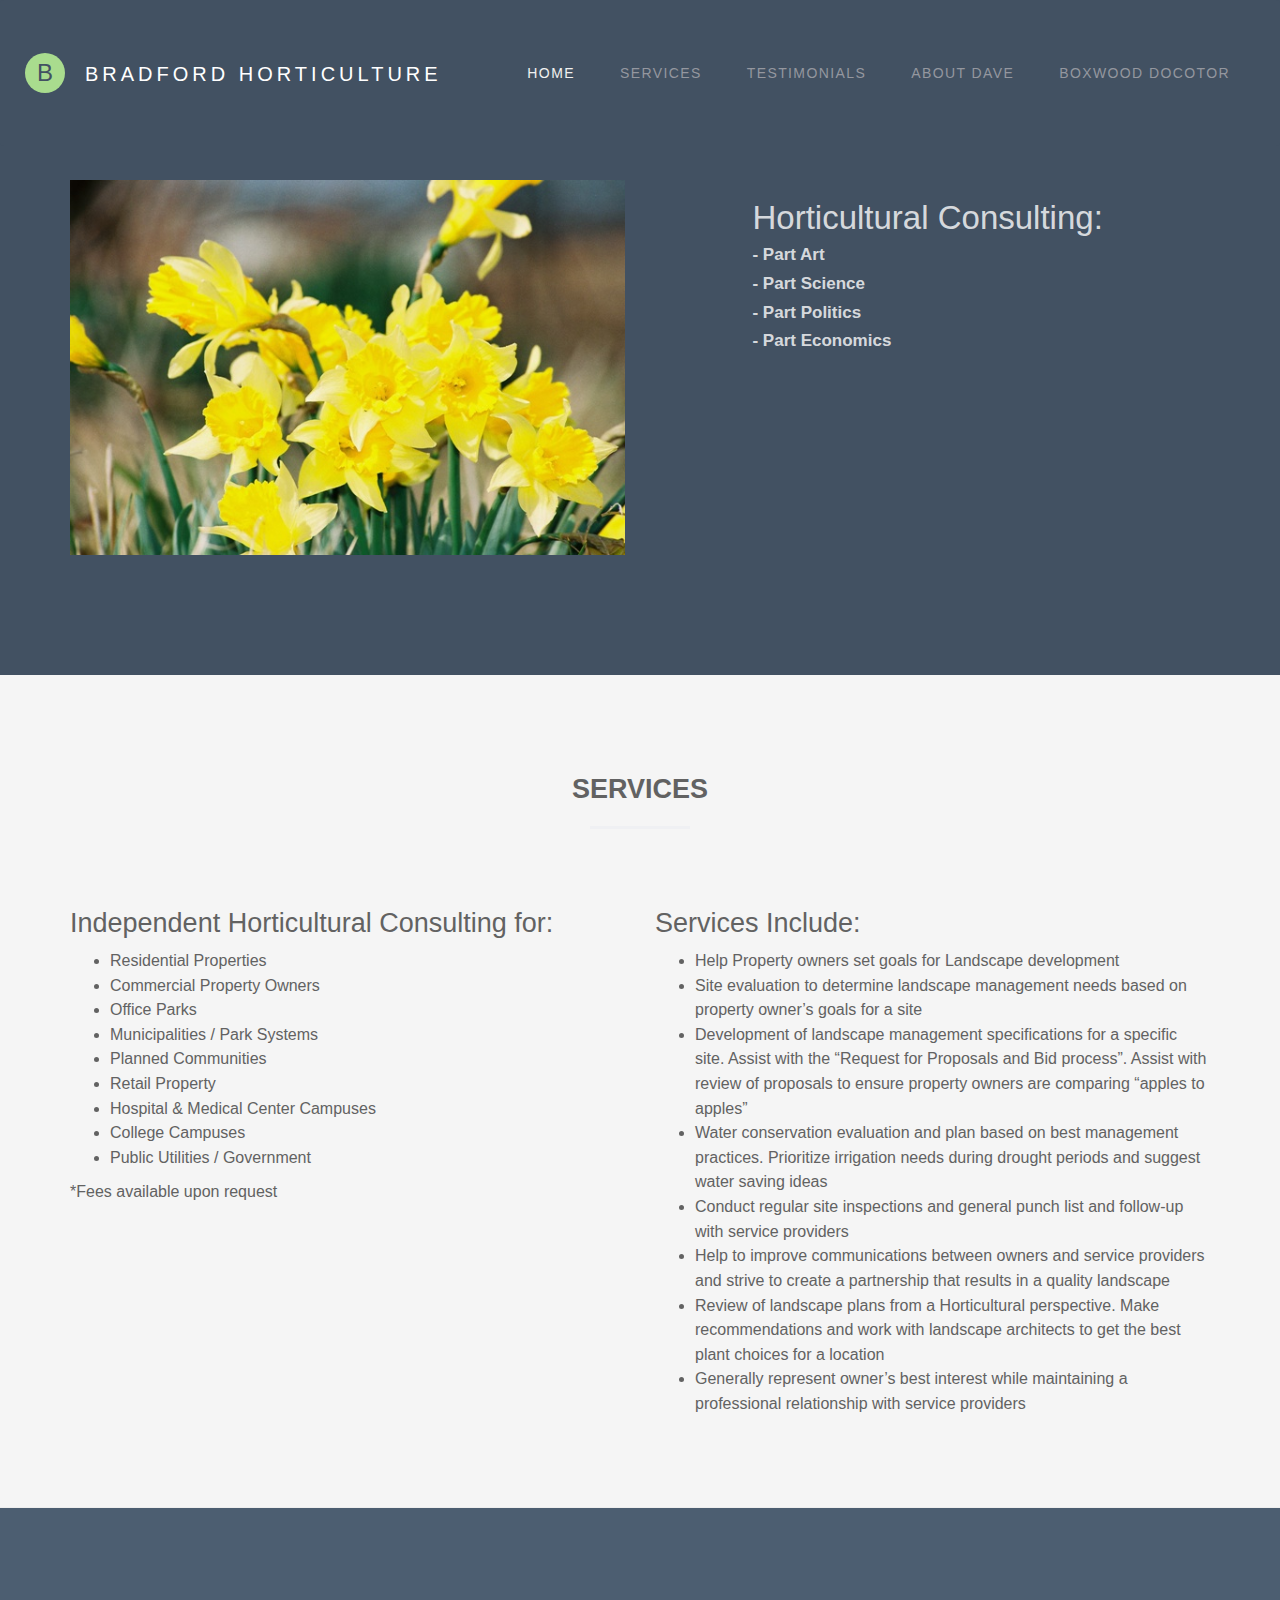
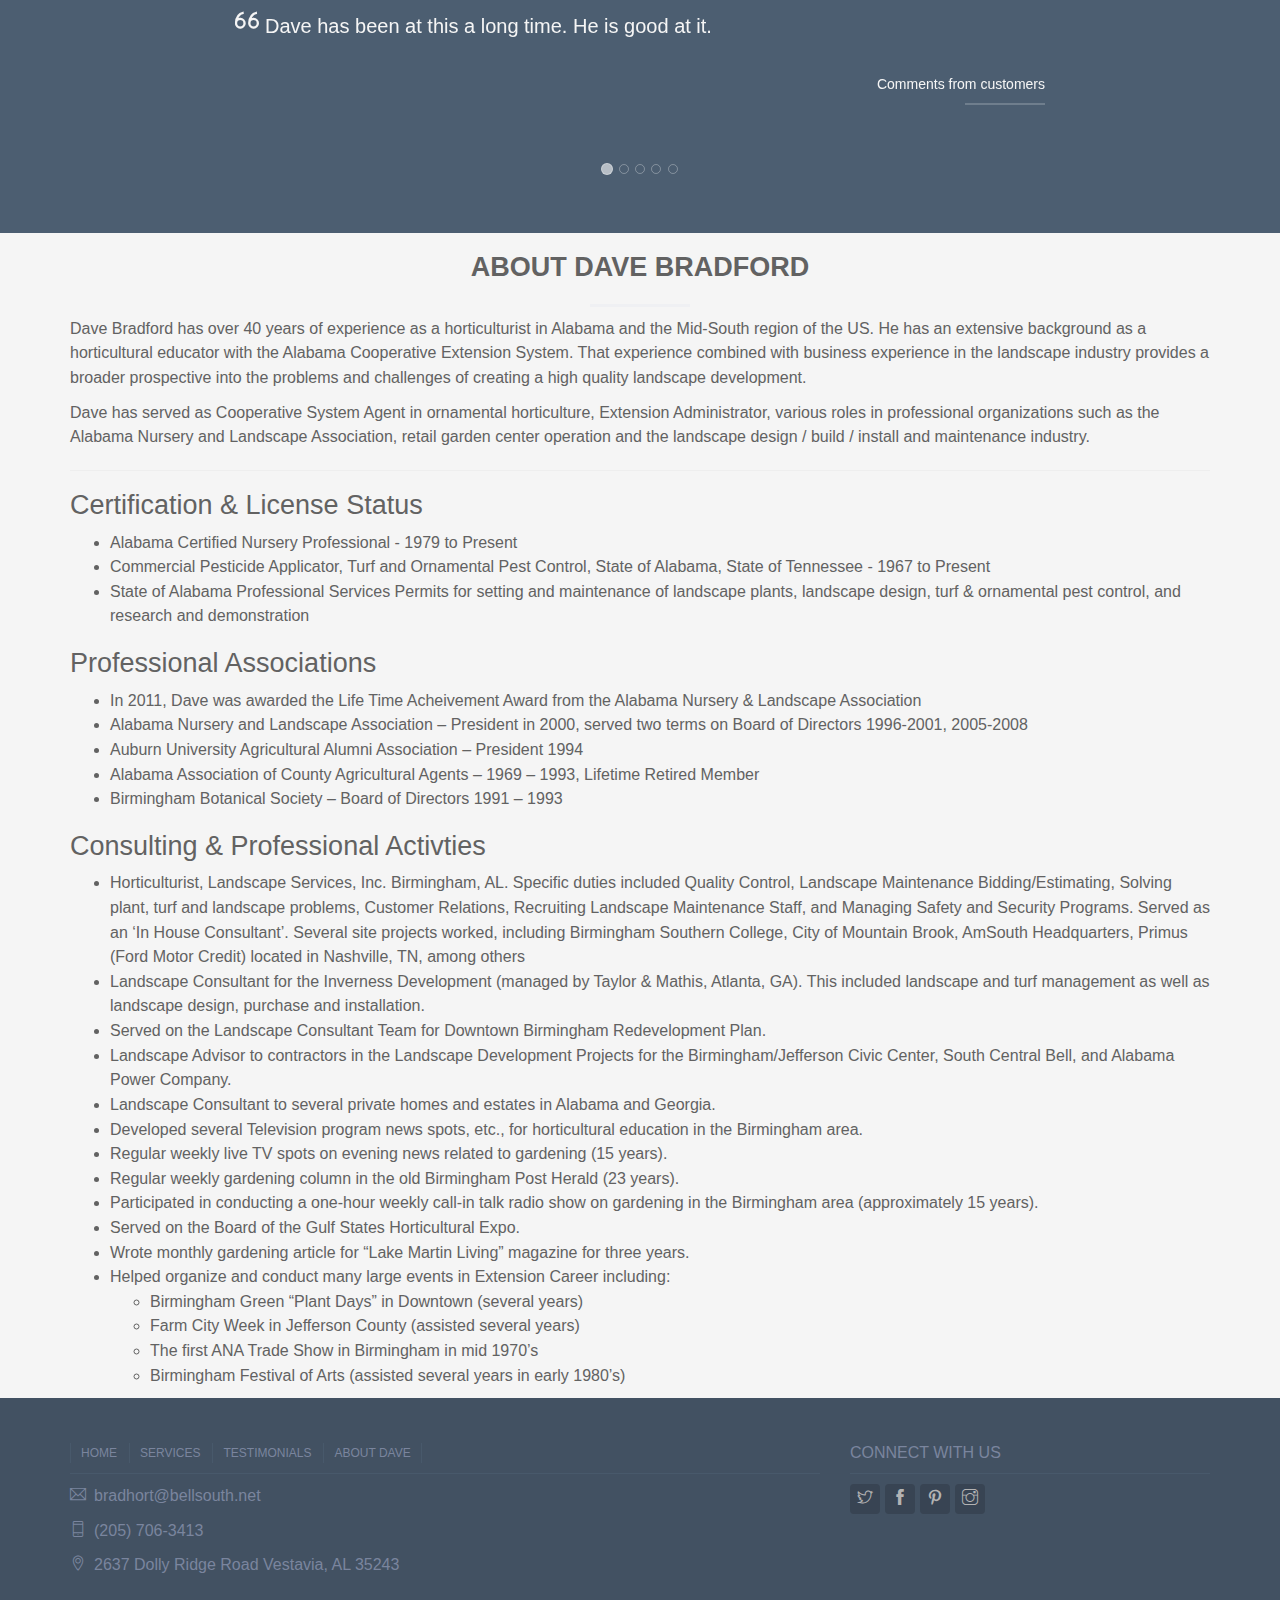
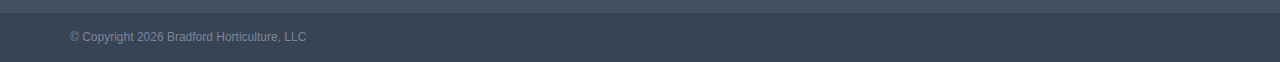
<file: index.html>
<!DOCTYPE html>
<!--if lt IE 8html.no-js.lt-ie8
-->
<!--[if gt IE 8]><!-->
<html class="no-js">
  <!--<![endif]-->
  <head>
    <meta charset="utf-8">
    <meta http-equiv="X-UA-Compatible" content="IE=edge">
    <title></title>
    <meta name="description" content="">
    <meta name="viewport" content="width=device-width, initial-scale=1.0">
    <!-- if lt IE 9
    script(src="https://oss.maxcdn.com/libs/html5shiv/3.7.0/html5shiv.js")
    script(src="https://oss.maxcdn.com/libs/respond.js/1.4.2/respond.min.js")

    -->
    <!-- stylesheets-->
    <link href="fonts/themify-icons/themify-icons.min.css" rel="stylesheet">
    <link href="css/main.css" rel="stylesheet">
  </head>
  <body data-spy="scroll" data-target=".header">
    <header id="header" class="header navbar navbar-default">
      <div class="container">
        <div class="row">
          <div class="navbar-header">
            <button type="button" data-toggle="collapse" data-target="#navbar-collapse-1" class="navbar-toggle"><span class="icon-bar"></span><span class="icon-bar"></span><span class="icon-bar"></span></button><a href="javascript:;" class="navbar-brand"> <span class="logo">B</span><span>Bradford Horticulture</span></a>
          </div>
          <div id="navbar-collapse-1" class="collapse navbar-collapse">
            <ul id="nav" class="nav navbar-nav navbar-right">
              <li><a class="mainLink" href="#banner">Home</a></li>
              <li><a class="mainLink" href="#features">Services</a></li>
              <li><a class="mainLink" href="#testimonials">Testimonials</a></li>
              <li><a class="mainLink" href="#faq">About Dave</a></li>
              <li><a class="mainLink" href="boxwooddoctor.html">Boxwood Docotor</a></li>
            </ul>
          </div>
        </div>
      </div>
    </header>
    <div class="main-content">
      <div id="banner" class="banner">
        <div class="container">
          <div class="row">
            <div class="col-md-6">
              <img style="max-height:100%;max-width:100%" src="/images/yelldaffs.jpg" alt="yelldafs">
            </div>
            <div class="col-md-offset-1 col-md-4">
              <div class="text-justify">
                <h1>Horticultural Consulting:</h1>
                <h4>- Part Art</h4>
                <h4>- Part Science</h4>
                <h4>- Part Politics</h4>
                <h4>- Part Economics</h4>
              </div>
            </div>
          </div>
        </div>
      </div>
      <div id="features" class="features">
        <header>
          <h2 class="section-heading-underline">Services</h2>
        </header>
        <div class="container">
          <div class="row">
            <div class="col-md-6 text-left">
              <h2>Independent Horticultural Consulting for:</h2>
              <ul>
                <li>Residential Properties</li>
                <li>Commercial Property Owners</li>
                <li>Office Parks</li>
                <li>Municipalities / Park Systems</li>
                <li>Planned Communities</li>
                <li>Retail Property</li>
                <li>Hospital & Medical Center Campuses</li>
                <li>College Campuses</li>
                <li>Public Utilities / Government</li>
              </ul>
              <div class="">
                *Fees available upon request
              </div>
            </div>
            <div class="col-md-6">
              <h2>Services Include:</h2>
              <ul>
                <li>Help Property owners set goals for Landscape development</li>
                <li>Site evaluation to determine landscape management needs based on property owner’s goals for a site</li>
                <li>Development of landscape management specifications for a specific site. Assist with the “Request for Proposals and Bid process”. Assist with review of proposals to ensure property owners are comparing “apples to apples”</li>
                <li>Water conservation evaluation and plan based on best management practices. Prioritize irrigation needs during drought periods and suggest water saving ideas</li>
                <li>Conduct regular site inspections and general punch list and follow-up with service providers</li>
                <li>Help to improve communications between owners and service providers and strive to create a partnership that results in a quality landscape</li>
                <li>Review of landscape plans from a Horticultural perspective. Make recommendations and work with landscape architects to get the best plant choices for a location</li>
                <li>Generally represent owner’s best interest while maintaining a professional relationship with service providers</li>
              </ul>
            </div>
          </div>
        </div>
      </div>
      <div id="testimonials" class="testimonials">
        <div id="testimonials-carousel" data-ride="carousel" data-interval="5000" class="carousel slide">
          <ol class="carousel-indicators">
            <li data-target="#testimonials-carousel" data-slide-to="0" class="active"></li>
            <li data-target="#testimonials-carousel" data-slide-to="1"></li>
            <li data-target="#testimonials-carousel" data-slide-to="2"></li>
            <li data-target="#testimonials-carousel" data-slide-to="3"></li>
            <li data-target="#testimonials-carousel" data-slide-to="4"></li>
          </ol>
          <div class="carousel-inner text-center">
            <div class="item active">
              <blockquote><span class="ti-quote-left quote"></span>
                <p>Dave has been at this a long time. He is good at it.</p>
              </blockquote><small>Comments from customers</small>
            </div>
            <div class="item">
              <blockquote><span class="ti-quote-left quote"></span>
                <p>Boxwood Special Care fertilizer (BSC) helped our Boxwood get healthy and 'happy'.</p>
              </blockquote><small>Comments from customers</small>
            </div>
            <div class="item">
              <blockquote><span class="ti-quote-left quote"></span>
                <p>BSC releases slowly, daily, for the full Boxwood growing season. That's the difference.</p>
              </blockquote><small>Comments from customers</small>
            </div>
            <div class="item">
              <blockquote><span class="ti-quote-left quote"></span>
                <p>Dave visits our landscape once a quarter and makes a to do list of needed maintenance items.</p>
              </blockquote><small>Comments from customers</small>
            </div>
            <div class="item">
              <blockquote><span class="ti-quote-left quote"></span>
                <p>This BSC is amazing on Boxwoods, but it works on azaleas, camellias and roses also.</p>
              </blockquote><small>Comments from customers</small>
            </div>
          </div>
        </div>
      </div>
      <div id="faq" class="">
        <div class="container">
          <header>
            <h2 class="section-heading-underline">About Dave Bradford</h2>
          </header>
          <div class="row">
            <div class="col-md-12 text-left">
              <p>
                Dave Bradford has over 40 years of experience as a horticulturist in Alabama and the Mid-South region of the US. He has an extensive background as a horticultural educator with the Alabama Cooperative Extension System. That experience combined with business experience in the landscape industry provides a broader prospective into the problems and challenges of creating a high quality landscape development.
              </p>
              <p>
                Dave has served as Cooperative System Agent in ornamental horticulture, Extension Administrator, various roles in professional organizations such as the Alabama Nursery and Landscape Association, retail garden center operation and the landscape design / build / install and maintenance industry.
              </p>
              <p><hr></p>
              <div class="">
                <h2>Certification & License Status</h2>
                <ul>
                  <li>Alabama Certified Nursery Professional - 1979 to Present</li>
                  <li>Commercial Pesticide Applicator, Turf and Ornamental Pest Control, State of Alabama, State of Tennessee - 1967 to Present</li>
                  <li>State of Alabama Professional Services Permits for setting and maintenance of landscape plants, landscape design, turf & ornamental pest control, and research and demonstration</li>
                </ul>
              </div>
              <div class="">
                <h2>Professional Associations</h2>
                <ul>
                  <li>In 2011, Dave was awarded the Life Time Acheivement Award from the Alabama Nursery & Landscape Association</li>
                  <li>Alabama Nursery and Landscape Association – President in 2000, served two terms on Board of Directors 1996-2001, 2005-2008</li>
                  <li>Auburn University Agricultural Alumni Association – President 1994</li>
                  <li>Alabama Association of County Agricultural Agents – 1969 – 1993, Lifetime Retired Member</li>
                  <li>Birmingham Botanical Society – Board of Directors 1991 – 1993</li>
                </ul>
              </div>
              <div class="">
                <h2>Consulting & Professional Activties</h2>
                <ul>
                  <li>Horticulturist, Landscape Services, Inc. Birmingham, AL. Specific duties included Quality Control, Landscape Maintenance Bidding/Estimating, Solving plant, turf and landscape problems, Customer Relations, Recruiting Landscape Maintenance Staff, and Managing Safety and Security Programs. Served as an ‘In House Consultant’. Several site projects worked, including Birmingham Southern College, City of Mountain Brook, AmSouth Headquarters, Primus (Ford Motor Credit) located in Nashville, TN, among others</li>
                  <li>Landscape Consultant for the Inverness Development (managed by Taylor & Mathis, Atlanta, GA). This included landscape and turf management as well as landscape design, purchase and installation.</li>
                  <li>Served on the Landscape Consultant Team for Downtown Birmingham Redevelopment Plan.</li>
                  <li>Landscape Advisor to contractors in the Landscape Development Projects for the Birmingham/Jefferson Civic Center, South Central Bell, and Alabama Power Company.</li>
                  <li>Landscape Consultant to several private homes and estates in Alabama and Georgia.</li>
                  <li>Developed several Television program news spots, etc., for horticultural education in the Birmingham area.</li>
                  <li>Regular weekly live TV spots on evening news related to gardening (15 years).</li>
                  <li>Regular weekly gardening column in the old Birmingham Post Herald (23 years).</li>
                  <li>Participated in conducting a one-hour weekly call-in talk radio show on gardening in the Birmingham area (approximately 15 years).</li>
                  <li>Served on the Board of the Gulf States Horticultural Expo.</li>
                  <li>Wrote monthly gardening article for “Lake Martin Living” magazine for three years.</li>
                  <li>
                    Helped organize and conduct many large events in Extension Career including:
                    <ul>
                      <li>Birmingham Green “Plant Days” in Downtown (several years)</li>
                      <li>Farm City Week in Jefferson County (assisted several years)</li>
                      <li>The first ANA Trade Show in Birmingham in mid 1970’s</li>
                      <li>Birmingham Festival of Arts (assisted several years in early 1980’s)</li>
                    </ul>
                  </li>

                </ul>
              </div>
            </div>
          </div>
        </div>
      </div>
    </div>
    <section id="footer">
      <section class="footer">
        <div class="container">
          <div class="row">
            <div class="col-md-8">
              <div class="footer-menu">
                <ul class="nav nav-pills">
                  <li><a class="mainLink" href="#home">Home</a></li>
                  <li><a class="mainLink" href="#features">Services</a></li>
                  <li><a class="mainLink" href="#testimonials">Testimonials</a></li>
                  <li><a class="mainLink" href="#faq">About Dave</a></li>
                </ul>
              </div>
              <div class="info">
                <p><i class="ti-email"> </i> bradhort@bellsouth.net</p>
                <p><i class="ti-mobile"> </i> (205) 706-3413</p>
                <p><i class="ti-location-pin"> </i> 2637 Dolly Ridge Road Vestavia, AL 35243</p>
              </div>
            </div>
            <div class="col-md-4">
              <div class="connect">
                <p data-i18n="Connect with us">Connect with us</p>
              </div>
              <div class="social-icons clearfix"><a href="javascript:;" class="btn-icon"><i class="ti-twitter"></i></a><a href="javascript:;" class="btn-icon"><i class="ti-facebook"></i></a><a href="javascript:;" class="btn-icon"><i class="ti-pinterest"></i></a><a href="javascript:;" class="btn-icon"><i class="ti-instagram"></i></a></div>
            </div>
          </div>
        </div>
      </section>
      <section class="copyright">
        <div class="container"><span>© Copyright <span id="copyright"></span> Bradford Horticulture, LLC</span></div>
      </section>
    </section>
    <!--if lt IE 8
    <p class="browsehappy">You are using an <strong>outdated</strong> browser. Please <a href="http://browsehappy.com/">upgrade your browser</a> to improve your experience.</p>



    -->
    <!-- Scripts-->
    <script src="scripts/jquery.min.js"></script>
    <script src="scripts/bootstrap.min.js"></script>
    <script src="scripts/jquery.smooth-scroll.min.js"></script>
    <script src="scripts/main.js"></script>
  </body>
</html>
</file>
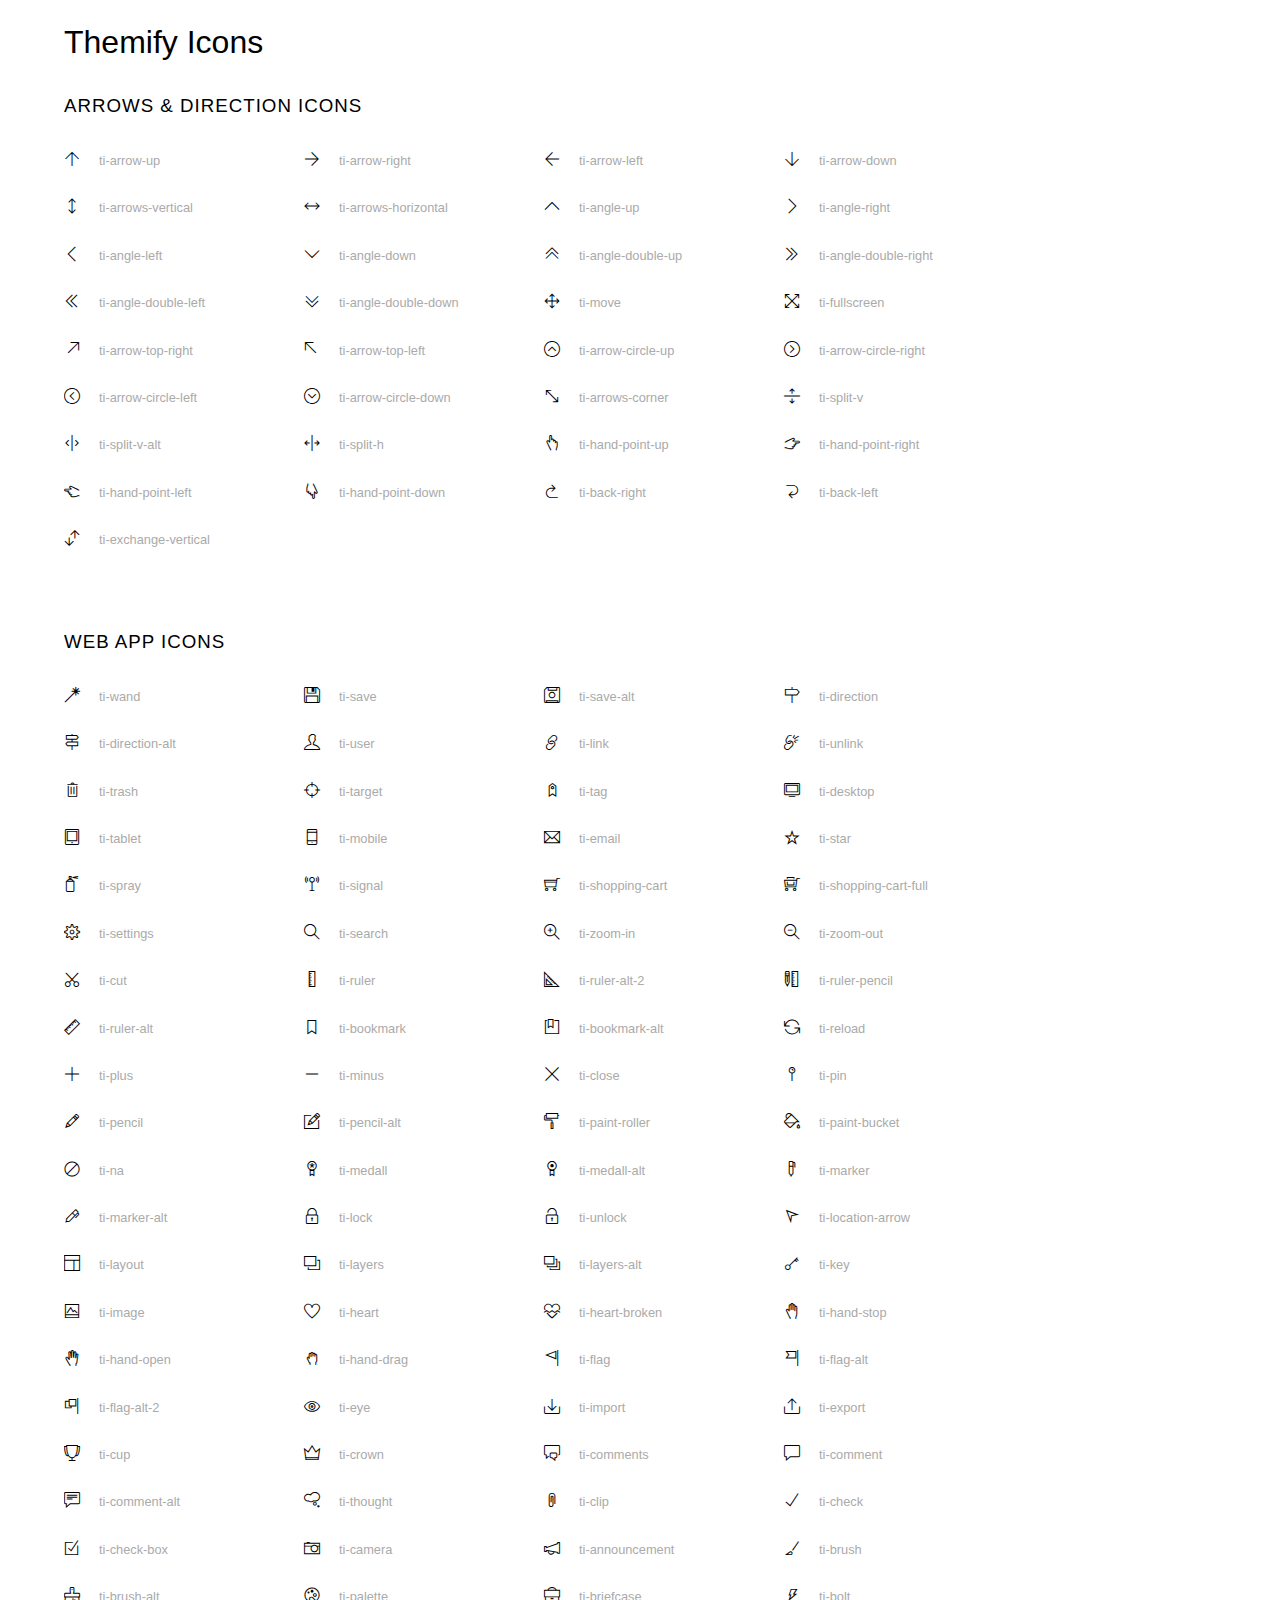
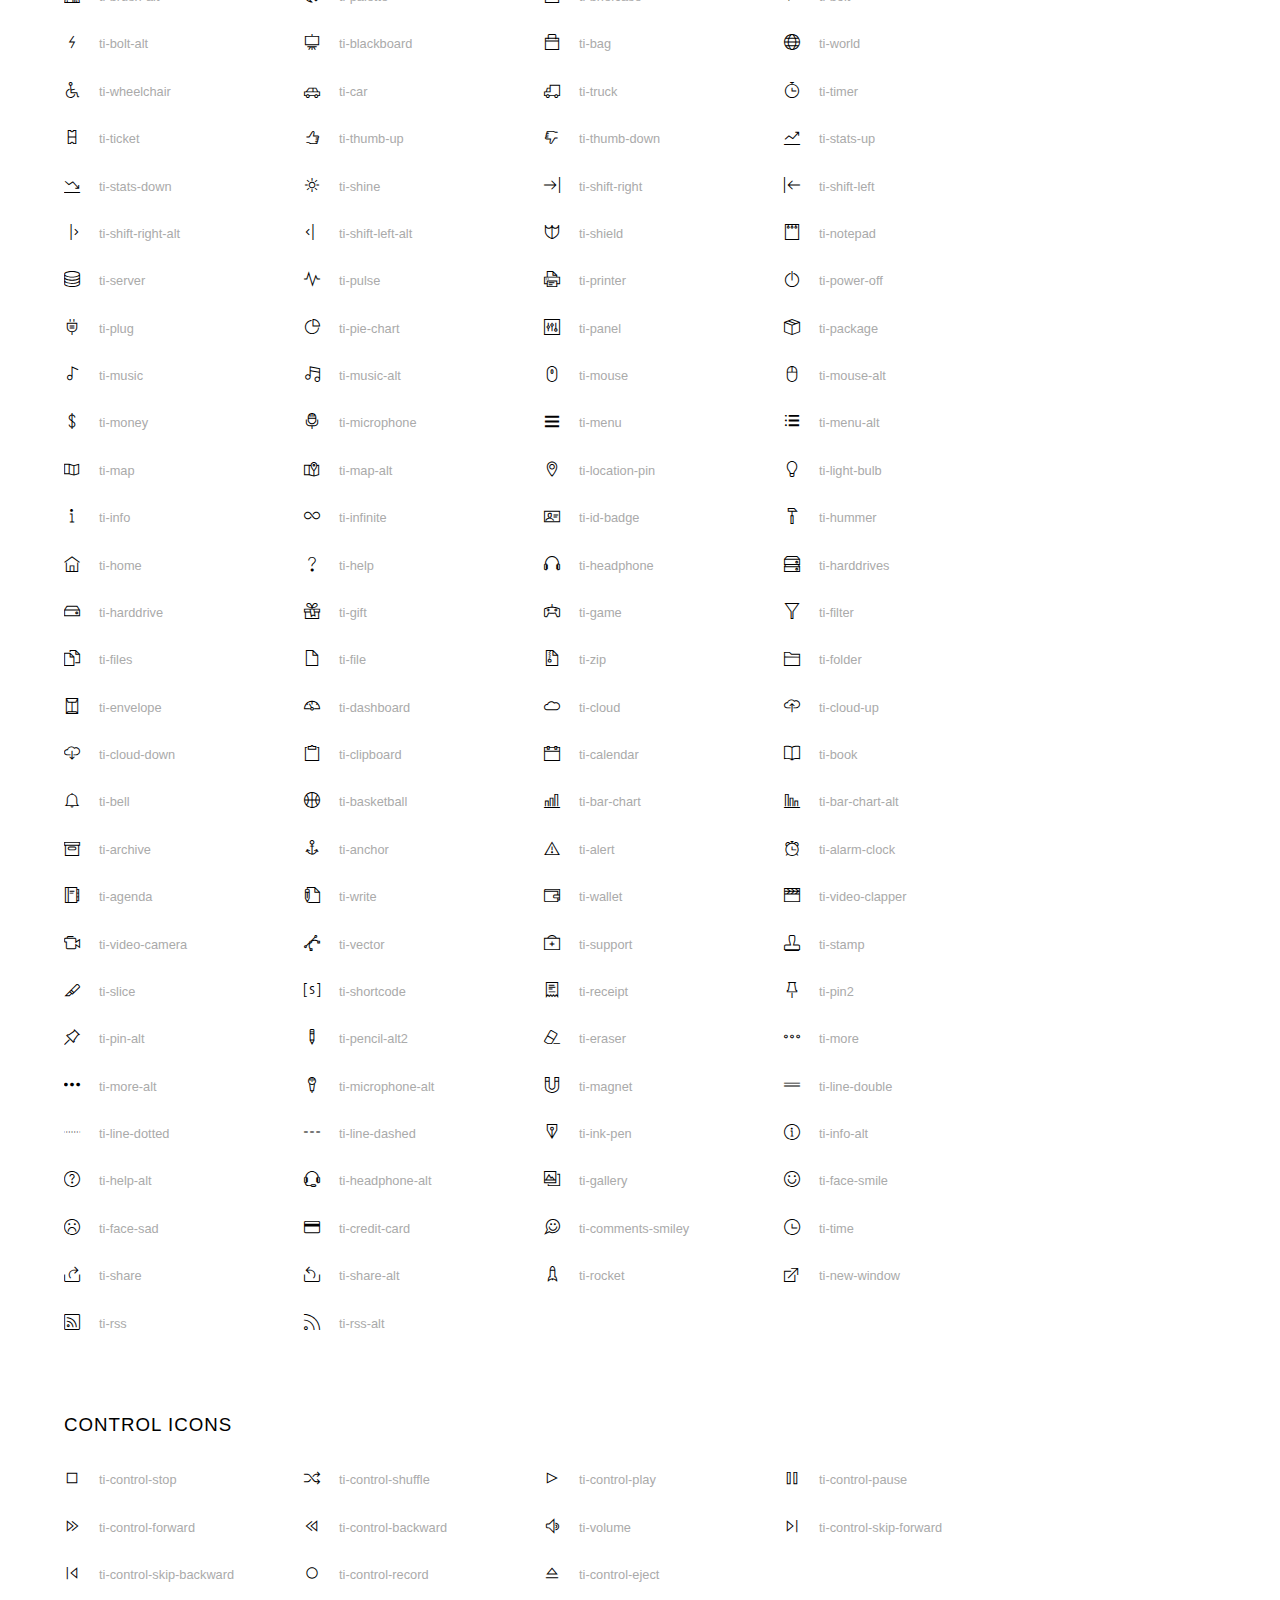
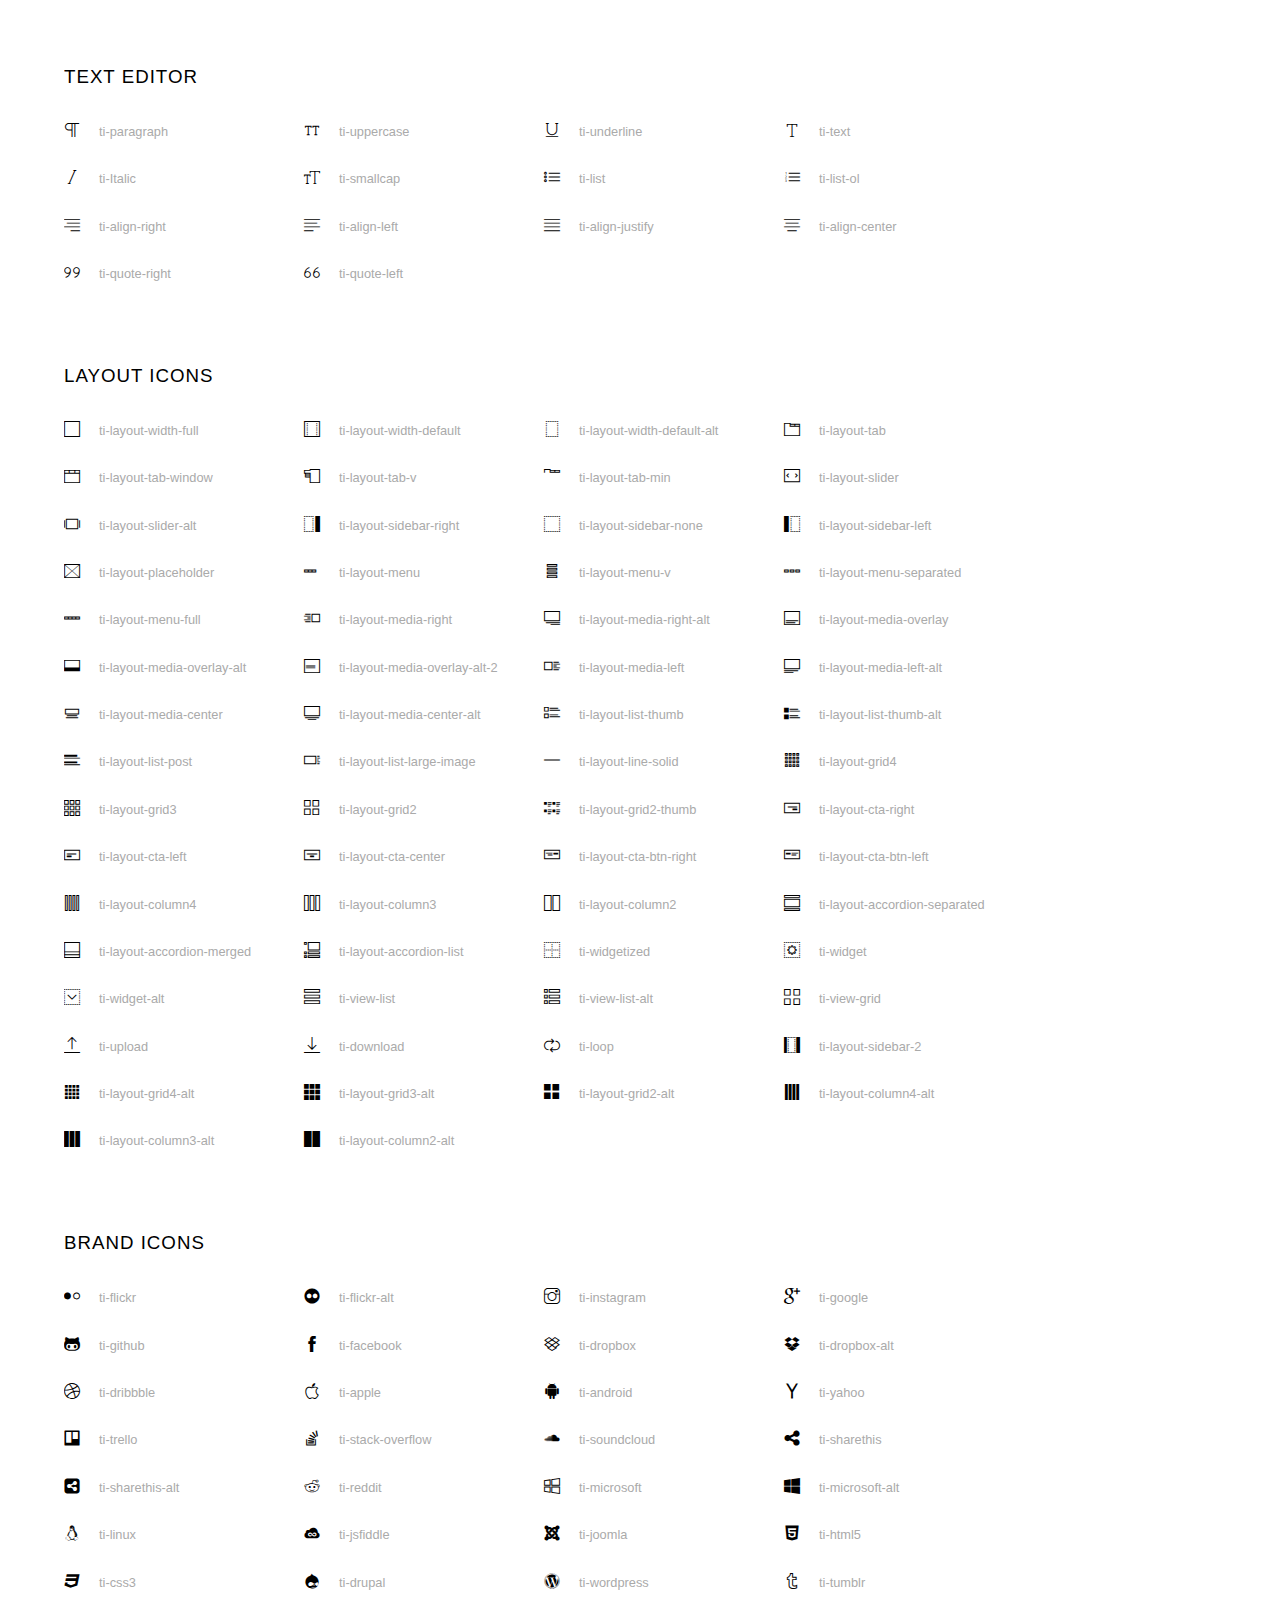
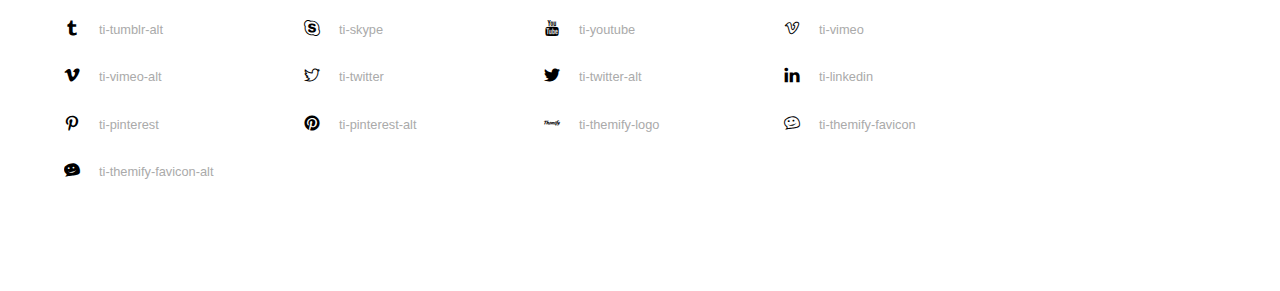
<file: fonts/themify-icons/index.html>
<!doctype html>
<html>
<head>
	<meta charset="utf-8">
	<title>Themify Icon Font</title>
	<meta name="viewport" content="width=device-width">
	<link rel="stylesheet" href="demo-files/demo.css">
	<link rel="stylesheet" href="themify-icons.css">
	<!--[if lt IE 8]><!-->
	<link rel="stylesheet" href="ie7/ie7.css">
	<!--<![endif]-->
</head>
<body>
	<h1>Themify Icons</h1>

	<div class="icon-section">

		<div class="icon-section">
			<h3>Arrows &amp; Direction Icons </h3>

			<div class="icon-container">
				<span class="ti-arrow-up"></span><span class="icon-name"> ti-arrow-up</span>
			</div>
			<div class="icon-container">
				<span class="ti-arrow-right"></span><span class="icon-name"> ti-arrow-right</span>
			</div>
			<div class="icon-container">
				<span class="ti-arrow-left"></span><span class="icon-name"> ti-arrow-left</span>
			</div>
			<div class="icon-container">
				<span class="ti-arrow-down"></span><span class="icon-name"> ti-arrow-down</span>
			</div>
			<div class="icon-container">
				<span class="ti-arrows-vertical"></span><span class="icon-name"> ti-arrows-vertical</span>
			</div>
			<div class="icon-container">
				<span class="ti-arrows-horizontal"></span><span class="icon-name"> ti-arrows-horizontal</span>
			</div>
			<div class="icon-container">
				<span class="ti-angle-up"></span><span class="icon-name"> ti-angle-up</span>
			</div>
			<div class="icon-container">
				<span class="ti-angle-right"></span><span class="icon-name"> ti-angle-right</span>
			</div>
			<div class="icon-container">
				<span class="ti-angle-left"></span><span class="icon-name"> ti-angle-left</span>
			</div>
			<div class="icon-container">
				<span class="ti-angle-down"></span><span class="icon-name"> ti-angle-down</span>
			</div>	
			<div class="icon-container">
				<span class="ti-angle-double-up"></span><span class="icon-name"> ti-angle-double-up</span>
			</div>
			<div class="icon-container">
				<span class="ti-angle-double-right"></span><span class="icon-name"> ti-angle-double-right</span>
			</div>
			<div class="icon-container">
				<span class="ti-angle-double-left"></span><span class="icon-name"> ti-angle-double-left</span>
			</div>
			<div class="icon-container">
				<span class="ti-angle-double-down"></span><span class="icon-name"> ti-angle-double-down</span>
			</div>					
			<div class="icon-container">
				<span class="ti-move"></span><span class="icon-name"> ti-move</span>
			</div>
			<div class="icon-container">
				<span class="ti-fullscreen"></span><span class="icon-name"> ti-fullscreen</span>
			</div>
			<div class="icon-container">
				<span class="ti-arrow-top-right"></span><span class="icon-name"> ti-arrow-top-right</span>
			</div>
			<div class="icon-container">
				<span class="ti-arrow-top-left"></span><span class="icon-name"> ti-arrow-top-left</span>
			</div>
			<div class="icon-container">
				<span class="ti-arrow-circle-up"></span><span class="icon-name"> ti-arrow-circle-up</span>
			</div>
			<div class="icon-container">
				<span class="ti-arrow-circle-right"></span><span class="icon-name"> ti-arrow-circle-right</span>
			</div>
			<div class="icon-container">
				<span class="ti-arrow-circle-left"></span><span class="icon-name"> ti-arrow-circle-left</span>
			</div>
			<div class="icon-container">
				<span class="ti-arrow-circle-down"></span><span class="icon-name"> ti-arrow-circle-down</span>
			</div>
			<div class="icon-container">
				<span class="ti-arrows-corner"></span><span class="icon-name"> ti-arrows-corner</span>
			</div>
			<div class="icon-container">
				<span class="ti-split-v"></span><span class="icon-name"> ti-split-v</span>
			</div>

			<div class="icon-container">
				<span class="ti-split-v-alt"></span><span class="icon-name"> ti-split-v-alt</span>
			</div>
			<div class="icon-container">
				<span class="ti-split-h"></span><span class="icon-name"> ti-split-h</span>
			</div>
			<div class="icon-container">
				<span class="ti-hand-point-up"></span><span class="icon-name"> ti-hand-point-up</span>
			</div>
			<div class="icon-container">
				<span class="ti-hand-point-right"></span><span class="icon-name"> ti-hand-point-right</span>
			</div>
			<div class="icon-container">
				<span class="ti-hand-point-left"></span><span class="icon-name"> ti-hand-point-left</span>
			</div>
			<div class="icon-container">
				<span class="ti-hand-point-down"></span><span class="icon-name"> ti-hand-point-down</span>
			</div>
			<div class="icon-container">
				<span class="ti-back-right"></span><span class="icon-name"> ti-back-right</span>
			</div>
			<div class="icon-container">
				<span class="ti-back-left"></span><span class="icon-name"> ti-back-left</span>
			</div>
			<div class="icon-container">
				<span class="ti-exchange-vertical"></span><span class="icon-name"> ti-exchange-vertical</span>
			</div>

		</div> <!-- Arrows Icons -->

		
		<div class="icon-section">
			<h3>Web App Icons</h3>

			<div class="icon-container">
				<span class="ti-wand"></span><span class="icon-name"> ti-wand</span>
			</div>
			<div class="icon-container">
				<span class="ti-save"></span><span class="icon-name"> ti-save</span>
			</div>
			<div class="icon-container">
				<span class="ti-save-alt"></span><span class="icon-name"> ti-save-alt</span>
			</div>

			<div class="icon-container">
				<span class="ti-direction"></span><span class="icon-name"> ti-direction</span>
			</div>
			<div class="icon-container">
				<span class="ti-direction-alt"></span><span class="icon-name"> ti-direction-alt</span>
			</div>
			<div class="icon-container">
				<span class="ti-user"></span><span class="icon-name"> ti-user</span>
			</div>
			<div class="icon-container">
				<span class="ti-link"></span><span class="icon-name"> ti-link</span>
			</div>
			<div class="icon-container">
				<span class="ti-unlink"></span><span class="icon-name"> ti-unlink</span>
			</div>
			<div class="icon-container">
				<span class="ti-trash"></span><span class="icon-name"> ti-trash</span>
			</div>
			<div class="icon-container">
				<span class="ti-target"></span><span class="icon-name"> ti-target</span>
			</div>
			<div class="icon-container">
				<span class="ti-tag"></span><span class="icon-name"> ti-tag</span>
			</div>
			<div class="icon-container">
				<span class="ti-desktop"></span><span class="icon-name"> ti-desktop</span>
			</div>
			<div class="icon-container">
				<span class="ti-tablet"></span><span class="icon-name"> ti-tablet</span>
			</div>
			<div class="icon-container">
				<span class="ti-mobile"></span><span class="icon-name"> ti-mobile</span>
			</div>
			<div class="icon-container">
				<span class="ti-email"></span><span class="icon-name"> ti-email</span>
			</div>	
			<div class="icon-container">
				<span class="ti-star"></span><span class="icon-name"> ti-star</span>
			</div>
			<div class="icon-container">
				<span class="ti-spray"></span><span class="icon-name"> ti-spray</span>
			</div>
			<div class="icon-container">
				<span class="ti-signal"></span><span class="icon-name"> ti-signal</span>
			</div>
			<div class="icon-container">
				<span class="ti-shopping-cart"></span><span class="icon-name"> ti-shopping-cart</span>
			</div>
			<div class="icon-container">
				<span class="ti-shopping-cart-full"></span><span class="icon-name"> ti-shopping-cart-full</span>
			</div>
			<div class="icon-container">
				<span class="ti-settings"></span><span class="icon-name"> ti-settings</span>
			</div>
			<div class="icon-container">
				<span class="ti-search"></span><span class="icon-name"> ti-search</span>
			</div>
			<div class="icon-container">
				<span class="ti-zoom-in"></span><span class="icon-name"> ti-zoom-in</span>
			</div>
			<div class="icon-container">
				<span class="ti-zoom-out"></span><span class="icon-name"> ti-zoom-out</span>
			</div>
			<div class="icon-container">
				<span class="ti-cut"></span><span class="icon-name"> ti-cut</span>
			</div>
			<div class="icon-container">
				<span class="ti-ruler"></span><span class="icon-name"> ti-ruler</span>
			</div>
			<div class="icon-container">
				<span class="ti-ruler-alt-2"></span><span class="icon-name"> ti-ruler-alt-2</span>
			</div>			
			<div class="icon-container">
				<span class="ti-ruler-pencil"></span><span class="icon-name"> ti-ruler-pencil</span>
			</div>
			<div class="icon-container">
				<span class="ti-ruler-alt"></span><span class="icon-name"> ti-ruler-alt</span>
			</div>
			<div class="icon-container">
				<span class="ti-bookmark"></span><span class="icon-name"> ti-bookmark</span>
			</div>
			<div class="icon-container">
				<span class="ti-bookmark-alt"></span><span class="icon-name"> ti-bookmark-alt</span>
			</div>
			<div class="icon-container">
				<span class="ti-reload"></span><span class="icon-name"> ti-reload</span>
			</div>
			<div class="icon-container">
				<span class="ti-plus"></span><span class="icon-name"> ti-plus</span>
			</div>
			<div class="icon-container">
				<span class="ti-minus"></span><span class="icon-name"> ti-minus</span>
			</div>
			<div class="icon-container">
				<span class="ti-close"></span><span class="icon-name"> ti-close</span>
			</div>			
			<div class="icon-container">
				<span class="ti-pin"></span><span class="icon-name"> ti-pin</span>
			</div>
			<div class="icon-container">
				<span class="ti-pencil"></span><span class="icon-name"> ti-pencil</span>
			</div>
					
		  	<div class="icon-container">
				<span class="ti-pencil-alt"></span><span class="icon-name"> ti-pencil-alt</span>
			</div>
			<div class="icon-container">
				<span class="ti-paint-roller"></span><span class="icon-name"> ti-paint-roller</span>
			</div>
			<div class="icon-container">
				<span class="ti-paint-bucket"></span><span class="icon-name"> ti-paint-bucket</span>
			</div>
			<div class="icon-container">
				<span class="ti-na"></span><span class="icon-name"> ti-na</span>
			</div>
			<div class="icon-container">
				<span class="ti-medall"></span><span class="icon-name"> ti-medall</span>
			</div>
			<div class="icon-container">
				<span class="ti-medall-alt"></span><span class="icon-name"> ti-medall-alt</span>
			</div>
			<div class="icon-container">
				<span class="ti-marker"></span><span class="icon-name"> ti-marker</span>
			</div>
			<div class="icon-container">
				<span class="ti-marker-alt"></span><span class="icon-name"> ti-marker-alt</span>
			</div>

			<div class="icon-container">
				<span class="ti-lock"></span><span class="icon-name"> ti-lock</span>
			</div>
			<div class="icon-container">
				<span class="ti-unlock"></span><span class="icon-name"> ti-unlock</span>
			</div>
			<div class="icon-container">
				<span class="ti-location-arrow"></span><span class="icon-name"> ti-location-arrow</span>
			</div>
			<div class="icon-container">
				<span class="ti-layout"></span><span class="icon-name"> ti-layout</span>
			</div>
			<div class="icon-container">
				<span class="ti-layers"></span><span class="icon-name"> ti-layers</span>
			</div>
			<div class="icon-container">
				<span class="ti-layers-alt"></span><span class="icon-name"> ti-layers-alt</span>
			</div>
			<div class="icon-container">
				<span class="ti-key"></span><span class="icon-name"> ti-key</span>
			</div>
			<div class="icon-container">
				<span class="ti-image"></span><span class="icon-name"> ti-image</span>
			</div>
			<div class="icon-container">
				<span class="ti-heart"></span><span class="icon-name"> ti-heart</span>
			</div>
			<div class="icon-container">
				<span class="ti-heart-broken"></span><span class="icon-name"> ti-heart-broken</span>
			</div>
			<div class="icon-container">
				<span class="ti-hand-stop"></span><span class="icon-name"> ti-hand-stop</span>
			</div>
			<div class="icon-container">
				<span class="ti-hand-open"></span><span class="icon-name"> ti-hand-open</span>
			</div>
			<div class="icon-container">
				<span class="ti-hand-drag"></span><span class="icon-name"> ti-hand-drag</span>
			</div>
			<div class="icon-container">
				<span class="ti-flag"></span><span class="icon-name"> ti-flag</span>
			</div>
			<div class="icon-container">
				<span class="ti-flag-alt"></span><span class="icon-name"> ti-flag-alt</span>
			</div>
			<div class="icon-container">
				<span class="ti-flag-alt-2"></span><span class="icon-name"> ti-flag-alt-2</span>
			</div>
			<div class="icon-container">
				<span class="ti-eye"></span><span class="icon-name"> ti-eye</span>
			</div>
			<div class="icon-container">
				<span class="ti-import"></span><span class="icon-name"> ti-import</span>
			</div>			
			<div class="icon-container">
				<span class="ti-export"></span><span class="icon-name"> ti-export</span>
			</div>
			<div class="icon-container">
				<span class="ti-cup"></span><span class="icon-name"> ti-cup</span>
			</div>
			<div class="icon-container">
				<span class="ti-crown"></span><span class="icon-name"> ti-crown</span>
			</div>
			<div class="icon-container">
				<span class="ti-comments"></span><span class="icon-name"> ti-comments</span>
			</div>
			<div class="icon-container">
				<span class="ti-comment"></span><span class="icon-name"> ti-comment</span>
			</div>
			<div class="icon-container">
				<span class="ti-comment-alt"></span><span class="icon-name"> ti-comment-alt</span>
			</div>
			<div class="icon-container">
				<span class="ti-thought"></span><span class="icon-name"> ti-thought</span>
			</div>			
			<div class="icon-container">
				<span class="ti-clip"></span><span class="icon-name"> ti-clip</span>
			</div>

			<div class="icon-container">
				<span class="ti-check"></span><span class="icon-name"> ti-check</span>
			</div>
			<div class="icon-container">
				<span class="ti-check-box"></span><span class="icon-name"> ti-check-box</span>
			</div>
			<div class="icon-container">
				<span class="ti-camera"></span><span class="icon-name"> ti-camera</span>
			</div>
			<div class="icon-container">
				<span class="ti-announcement"></span><span class="icon-name"> ti-announcement</span>
			</div>
			<div class="icon-container">
				<span class="ti-brush"></span><span class="icon-name"> ti-brush</span>
			</div>
			<div class="icon-container">
				<span class="ti-brush-alt"></span><span class="icon-name"> ti-brush-alt</span>
			</div>
			<div class="icon-container">
				<span class="ti-palette"></span><span class="icon-name"> ti-palette</span>
			</div>			
			<div class="icon-container">
				<span class="ti-briefcase"></span><span class="icon-name"> ti-briefcase</span>
			</div>
			<div class="icon-container">
				<span class="ti-bolt"></span><span class="icon-name"> ti-bolt</span>
			</div>
			<div class="icon-container">
				<span class="ti-bolt-alt"></span><span class="icon-name"> ti-bolt-alt</span>
			</div>
			<div class="icon-container">
				<span class="ti-blackboard"></span><span class="icon-name"> ti-blackboard</span>
			</div>
			<div class="icon-container">
				<span class="ti-bag"></span><span class="icon-name"> ti-bag</span>
			</div>
			<div class="icon-container">
				<span class="ti-world"></span><span class="icon-name"> ti-world</span>
			</div>
			<div class="icon-container">
				<span class="ti-wheelchair"></span><span class="icon-name"> ti-wheelchair</span>
			</div>
			<div class="icon-container">
				<span class="ti-car"></span><span class="icon-name"> ti-car</span>
			</div>
			<div class="icon-container">
				<span class="ti-truck"></span><span class="icon-name"> ti-truck</span>
			</div>
			<div class="icon-container">
				<span class="ti-timer"></span><span class="icon-name"> ti-timer</span>
			</div>
			<div class="icon-container">
				<span class="ti-ticket"></span><span class="icon-name"> ti-ticket</span>
			</div>
			<div class="icon-container">
				<span class="ti-thumb-up"></span><span class="icon-name"> ti-thumb-up</span>
			</div>
			<div class="icon-container">
				<span class="ti-thumb-down"></span><span class="icon-name"> ti-thumb-down</span>
			</div>

			<div class="icon-container">
				<span class="ti-stats-up"></span><span class="icon-name"> ti-stats-up</span>
			</div>
			<div class="icon-container">
				<span class="ti-stats-down"></span><span class="icon-name"> ti-stats-down</span>
			</div>
			<div class="icon-container">
				<span class="ti-shine"></span><span class="icon-name"> ti-shine</span>
			</div>
			<div class="icon-container">
				<span class="ti-shift-right"></span><span class="icon-name"> ti-shift-right</span>
			</div>
			<div class="icon-container">
				<span class="ti-shift-left"></span><span class="icon-name"> ti-shift-left</span>
			</div>

			<div class="icon-container">
				<span class="ti-shift-right-alt"></span><span class="icon-name"> ti-shift-right-alt</span>
			</div>
			<div class="icon-container">
				<span class="ti-shift-left-alt"></span><span class="icon-name"> ti-shift-left-alt</span>
			</div>
			<div class="icon-container">
				<span class="ti-shield"></span><span class="icon-name"> ti-shield</span>
			</div>
			<div class="icon-container">
				<span class="ti-notepad"></span><span class="icon-name"> ti-notepad</span>
			</div>
			<div class="icon-container">
				<span class="ti-server"></span><span class="icon-name"> ti-server</span>
			</div>

			<div class="icon-container">
				<span class="ti-pulse"></span><span class="icon-name"> ti-pulse</span>
			</div>
			<div class="icon-container">
				<span class="ti-printer"></span><span class="icon-name"> ti-printer</span>
			</div>
			<div class="icon-container">
				<span class="ti-power-off"></span><span class="icon-name"> ti-power-off</span>
			</div>
			<div class="icon-container">
				<span class="ti-plug"></span><span class="icon-name"> ti-plug</span>
			</div>
			<div class="icon-container">
				<span class="ti-pie-chart"></span><span class="icon-name"> ti-pie-chart</span>
			</div>

			<div class="icon-container">
				<span class="ti-panel"></span><span class="icon-name"> ti-panel</span>
			</div>
			<div class="icon-container">
				<span class="ti-package"></span><span class="icon-name"> ti-package</span>
			</div>
			<div class="icon-container">
				<span class="ti-music"></span><span class="icon-name"> ti-music</span>
			</div>
			<div class="icon-container">
				<span class="ti-music-alt"></span><span class="icon-name"> ti-music-alt</span>
			</div>
			<div class="icon-container">
				<span class="ti-mouse"></span><span class="icon-name"> ti-mouse</span>
			</div>
			<div class="icon-container">
				<span class="ti-mouse-alt"></span><span class="icon-name"> ti-mouse-alt</span>
			</div>
			<div class="icon-container">
				<span class="ti-money"></span><span class="icon-name"> ti-money</span>
			</div>
			<div class="icon-container">
				<span class="ti-microphone"></span><span class="icon-name"> ti-microphone</span>
			</div>
			<div class="icon-container">
				<span class="ti-menu"></span><span class="icon-name"> ti-menu</span>
			</div>
			<div class="icon-container">
				<span class="ti-menu-alt"></span><span class="icon-name"> ti-menu-alt</span>
			</div>
			<div class="icon-container">
				<span class="ti-map"></span><span class="icon-name"> ti-map</span>
			</div>
			<div class="icon-container">
				<span class="ti-map-alt"></span><span class="icon-name"> ti-map-alt</span>
			</div>

			<div class="icon-container">
				<span class="ti-location-pin"></span><span class="icon-name"> ti-location-pin</span>
			</div>

			<div class="icon-container">
				<span class="ti-light-bulb"></span><span class="icon-name"> ti-light-bulb</span>
			</div>
			<div class="icon-container">
				<span class="ti-info"></span><span class="icon-name"> ti-info</span>
			</div>
			<div class="icon-container">
				<span class="ti-infinite"></span><span class="icon-name"> ti-infinite</span>
			</div>
			<div class="icon-container">
				<span class="ti-id-badge"></span><span class="icon-name"> ti-id-badge</span>
			</div>
			<div class="icon-container">
				<span class="ti-hummer"></span><span class="icon-name"> ti-hummer</span>
			</div>
			<div class="icon-container">
				<span class="ti-home"></span><span class="icon-name"> ti-home</span>
			</div>
			<div class="icon-container">
				<span class="ti-help"></span><span class="icon-name"> ti-help</span>
			</div>
			<div class="icon-container">
				<span class="ti-headphone"></span><span class="icon-name"> ti-headphone</span>
			</div>
			<div class="icon-container">
				<span class="ti-harddrives"></span><span class="icon-name"> ti-harddrives</span>
			</div>
			<div class="icon-container">
				<span class="ti-harddrive"></span><span class="icon-name"> ti-harddrive</span>
			</div>
			<div class="icon-container">
				<span class="ti-gift"></span><span class="icon-name"> ti-gift</span>
			</div>
			<div class="icon-container">
				<span class="ti-game"></span><span class="icon-name"> ti-game</span>
			</div>
			<div class="icon-container">
				<span class="ti-filter"></span><span class="icon-name"> ti-filter</span>
			</div>
			<div class="icon-container">
				<span class="ti-files"></span><span class="icon-name"> ti-files</span>
			</div>
			<div class="icon-container">
				<span class="ti-file"></span><span class="icon-name"> ti-file</span>
			</div>
			<div class="icon-container">
				<span class="ti-zip"></span><span class="icon-name"> ti-zip</span>
			</div>
			<div class="icon-container">
				<span class="ti-folder"></span><span class="icon-name"> ti-folder</span>
			</div>			
			<div class="icon-container">
				<span class="ti-envelope"></span><span class="icon-name"> ti-envelope</span>
			</div>


			<div class="icon-container">
				<span class="ti-dashboard"></span><span class="icon-name"> ti-dashboard</span>
			</div>
			<div class="icon-container">
				<span class="ti-cloud"></span><span class="icon-name"> ti-cloud</span>
			</div>
			<div class="icon-container">
				<span class="ti-cloud-up"></span><span class="icon-name"> ti-cloud-up</span>
			</div>
			<div class="icon-container">
				<span class="ti-cloud-down"></span><span class="icon-name"> ti-cloud-down</span>
			</div>
			<div class="icon-container">
				<span class="ti-clipboard"></span><span class="icon-name"> ti-clipboard</span>
			</div>
			<div class="icon-container">
				<span class="ti-calendar"></span><span class="icon-name"> ti-calendar</span>
			</div>
			<div class="icon-container">
				<span class="ti-book"></span><span class="icon-name"> ti-book</span>
			</div>
			<div class="icon-container">
				<span class="ti-bell"></span><span class="icon-name"> ti-bell</span>
			</div>
			<div class="icon-container">
				<span class="ti-basketball"></span><span class="icon-name"> ti-basketball</span>
			</div>
			<div class="icon-container">
				<span class="ti-bar-chart"></span><span class="icon-name"> ti-bar-chart</span>
			</div>
			<div class="icon-container">
				<span class="ti-bar-chart-alt"></span><span class="icon-name"> ti-bar-chart-alt</span>
			</div>


			<div class="icon-container">
				<span class="ti-archive"></span><span class="icon-name"> ti-archive</span>
			</div>
			<div class="icon-container">
				<span class="ti-anchor"></span><span class="icon-name"> ti-anchor</span>
			</div>

			<div class="icon-container">
				<span class="ti-alert"></span><span class="icon-name"> ti-alert</span>
			</div>
			<div class="icon-container">
				<span class="ti-alarm-clock"></span><span class="icon-name"> ti-alarm-clock</span>
			</div>
			<div class="icon-container">
				<span class="ti-agenda"></span><span class="icon-name"> ti-agenda</span>
			</div>
			<div class="icon-container">
				<span class="ti-write"></span><span class="icon-name"> ti-write</span>
			</div>

			<div class="icon-container">
				<span class="ti-wallet"></span><span class="icon-name"> ti-wallet</span>
			</div>
			<div class="icon-container">
				<span class="ti-video-clapper"></span><span class="icon-name"> ti-video-clapper</span>
			</div>
			<div class="icon-container">
				<span class="ti-video-camera"></span><span class="icon-name"> ti-video-camera</span>
			</div>
			<div class="icon-container">
				<span class="ti-vector"></span><span class="icon-name"> ti-vector</span>
			</div>

			<div class="icon-container">
				<span class="ti-support"></span><span class="icon-name"> ti-support</span>
			</div>
			<div class="icon-container">
				<span class="ti-stamp"></span><span class="icon-name"> ti-stamp</span>
			</div>
			<div class="icon-container">
				<span class="ti-slice"></span><span class="icon-name"> ti-slice</span>
			</div>
			<div class="icon-container">
				<span class="ti-shortcode"></span><span class="icon-name"> ti-shortcode</span>
			</div>
			<div class="icon-container">
				<span class="ti-receipt"></span><span class="icon-name"> ti-receipt</span>
			</div>
			<div class="icon-container">
				<span class="ti-pin2"></span><span class="icon-name"> ti-pin2</span>
			</div>
			<div class="icon-container">
				<span class="ti-pin-alt"></span><span class="icon-name"> ti-pin-alt</span>
			</div>
			<div class="icon-container">
				<span class="ti-pencil-alt2"></span><span class="icon-name"> ti-pencil-alt2</span>
			</div>
			<div class="icon-container">
				<span class="ti-eraser"></span><span class="icon-name"> ti-eraser</span>
			</div>			
			<div class="icon-container">
				<span class="ti-more"></span><span class="icon-name"> ti-more</span>
			</div>
			<div class="icon-container">
				<span class="ti-more-alt"></span><span class="icon-name"> ti-more-alt</span>
			</div>
			<div class="icon-container">
				<span class="ti-microphone-alt"></span><span class="icon-name"> ti-microphone-alt</span>
			</div>
			<div class="icon-container">
				<span class="ti-magnet"></span><span class="icon-name"> ti-magnet</span>
			</div>
			<div class="icon-container">
				<span class="ti-line-double"></span><span class="icon-name"> ti-line-double</span>
			</div>
			<div class="icon-container">
				<span class="ti-line-dotted"></span><span class="icon-name"> ti-line-dotted</span>
			</div>
			<div class="icon-container">
				<span class="ti-line-dashed"></span><span class="icon-name"> ti-line-dashed</span>
			</div>

			<div class="icon-container">
				<span class="ti-ink-pen"></span><span class="icon-name"> ti-ink-pen</span>
			</div>
			<div class="icon-container">
				<span class="ti-info-alt"></span><span class="icon-name"> ti-info-alt</span>
			</div>
			<div class="icon-container">
				<span class="ti-help-alt"></span><span class="icon-name"> ti-help-alt</span>
			</div>
			<div class="icon-container">
				<span class="ti-headphone-alt"></span><span class="icon-name"> ti-headphone-alt</span>
			</div>

			<div class="icon-container">
				<span class="ti-gallery"></span><span class="icon-name"> ti-gallery</span>
			</div>
			<div class="icon-container">
				<span class="ti-face-smile"></span><span class="icon-name"> ti-face-smile</span>
			</div>
			<div class="icon-container">
				<span class="ti-face-sad"></span><span class="icon-name"> ti-face-sad</span>
			</div>
			<div class="icon-container">
				<span class="ti-credit-card"></span><span class="icon-name"> ti-credit-card</span>
			</div>
			<div class="icon-container">
				<span class="ti-comments-smiley"></span><span class="icon-name"> ti-comments-smiley</span>
			</div>
			<div class="icon-container">
				<span class="ti-time"></span><span class="icon-name"> ti-time</span>
			</div>
			<div class="icon-container">
				<span class="ti-share"></span><span class="icon-name"> ti-share</span>
			</div>
			<div class="icon-container">
				<span class="ti-share-alt"></span><span class="icon-name"> ti-share-alt</span>
			</div>
			<div class="icon-container">
				<span class="ti-rocket"></span><span class="icon-name"> ti-rocket</span>
			</div>

			<div class="icon-container">
				<span class="ti-new-window"></span><span class="icon-name"> ti-new-window</span>
			</div>

			<div class="icon-container">
				<span class="ti-rss"></span><span class="icon-name"> ti-rss</span>
			</div>

			<div class="icon-container">
				<span class="ti-rss-alt"></span><span class="icon-name"> ti-rss-alt</span>
			</div>
			
		</div><!-- Web App Icons -->


		<div class="icon-section">
			<h3>Control Icons</h3>
			<div class="icon-container">
				<span class="ti-control-stop"></span><span class="icon-name"> ti-control-stop</span>
			</div>
			<div class="icon-container">
				<span class="ti-control-shuffle"></span><span class="icon-name"> ti-control-shuffle</span>
			</div>
			<div class="icon-container">
				<span class="ti-control-play"></span><span class="icon-name"> ti-control-play</span>
			</div>
			<div class="icon-container">
				<span class="ti-control-pause"></span><span class="icon-name"> ti-control-pause</span>
			</div>
			<div class="icon-container">
				<span class="ti-control-forward"></span><span class="icon-name"> ti-control-forward</span>
			</div>
			<div class="icon-container">
				<span class="ti-control-backward"></span><span class="icon-name"> ti-control-backward</span>
			</div>	
			<div class="icon-container">
				<span class="ti-volume"></span><span class="icon-name"> ti-volume</span>
			</div>
			<div class="icon-container">
				<span class="ti-control-skip-forward"></span><span class="icon-name"> ti-control-skip-forward</span>
			</div>
			<div class="icon-container">
				<span class="ti-control-skip-backward"></span><span class="icon-name"> ti-control-skip-backward</span>
			</div>
			<div class="icon-container">
				<span class="ti-control-record"></span><span class="icon-name"> ti-control-record</span>
			</div>
			<div class="icon-container">
				<span class="ti-control-eject"></span><span class="icon-name"> ti-control-eject</span>
			</div>			
		</div> <!-- Control Icons -->


		<div class="icon-section">
			<h3>Text Editor</h3>

			<div class="icon-container">
				<span class="ti-paragraph"></span><span class="icon-name"> ti-paragraph</span>
			</div>
			<div class="icon-container">
				<span class="ti-uppercase"></span><span class="icon-name"> ti-uppercase</span>
			</div>

			<div class="icon-container">
				<span class="ti-underline"></span><span class="icon-name"> ti-underline</span>
			</div>
			<div class="icon-container">
				<span class="ti-text"></span><span class="icon-name"> ti-text</span>
			</div>
			<div class="icon-container">
				<span class="ti-Italic"></span><span class="icon-name"> ti-Italic</span>
			</div>
			<div class="icon-container">
				<span class="ti-smallcap"></span><span class="icon-name"> ti-smallcap</span>
			</div>
			<div class="icon-container">
				<span class="ti-list"></span><span class="icon-name"> ti-list</span>
			</div>
			<div class="icon-container">
				<span class="ti-list-ol"></span><span class="icon-name"> ti-list-ol</span>
			</div>
			<div class="icon-container">
				<span class="ti-align-right"></span><span class="icon-name"> ti-align-right</span>
			</div>
			<div class="icon-container">
				<span class="ti-align-left"></span><span class="icon-name"> ti-align-left</span>
			</div>
			<div class="icon-container">
				<span class="ti-align-justify"></span><span class="icon-name"> ti-align-justify</span>
			</div>
			<div class="icon-container">
				<span class="ti-align-center"></span><span class="icon-name"> ti-align-center</span>
			</div>
			<div class="icon-container">
				<span class="ti-quote-right"></span><span class="icon-name"> ti-quote-right</span>
			</div>
			<div class="icon-container">
				<span class="ti-quote-left"></span><span class="icon-name"> ti-quote-left</span>
			</div>

		</div> <!-- Text Editor -->



		<div class="icon-section">
			<h3>Layout Icons</h3>
			<div class="icon-container">
				<span class="ti-layout-width-full"></span><span class="icon-name"> ti-layout-width-full</span>
			</div>
			<div class="icon-container">
				<span class="ti-layout-width-default"></span><span class="icon-name"> ti-layout-width-default</span>
			</div>
			<div class="icon-container">
				<span class="ti-layout-width-default-alt"></span><span class="icon-name"> ti-layout-width-default-alt</span>
			</div>
			<div class="icon-container">
				<span class="ti-layout-tab"></span><span class="icon-name"> ti-layout-tab</span>
			</div>
			<div class="icon-container">
				<span class="ti-layout-tab-window"></span><span class="icon-name"> ti-layout-tab-window</span>
			</div>
			<div class="icon-container">
				<span class="ti-layout-tab-v"></span><span class="icon-name"> ti-layout-tab-v</span>
			</div>
			<div class="icon-container">
				<span class="ti-layout-tab-min"></span><span class="icon-name"> ti-layout-tab-min</span>
			</div>
			<div class="icon-container">
				<span class="ti-layout-slider"></span><span class="icon-name"> ti-layout-slider</span>
			</div>
			<div class="icon-container">
				<span class="ti-layout-slider-alt"></span><span class="icon-name"> ti-layout-slider-alt</span>
			</div>
			<div class="icon-container">
				<span class="ti-layout-sidebar-right"></span><span class="icon-name"> ti-layout-sidebar-right</span>
			</div>
			<div class="icon-container">
				<span class="ti-layout-sidebar-none"></span><span class="icon-name"> ti-layout-sidebar-none</span>
			</div>
			<div class="icon-container">
				<span class="ti-layout-sidebar-left"></span><span class="icon-name"> ti-layout-sidebar-left</span>
			</div>
			<div class="icon-container">
				<span class="ti-layout-placeholder"></span><span class="icon-name"> ti-layout-placeholder</span>
			</div>
			<div class="icon-container">
				<span class="ti-layout-menu"></span><span class="icon-name"> ti-layout-menu</span>
			</div>
			<div class="icon-container">
				<span class="ti-layout-menu-v"></span><span class="icon-name"> ti-layout-menu-v</span>
			</div>
			<div class="icon-container">
				<span class="ti-layout-menu-separated"></span><span class="icon-name"> ti-layout-menu-separated</span>
			</div>
			<div class="icon-container">
				<span class="ti-layout-menu-full"></span><span class="icon-name"> ti-layout-menu-full</span>
			</div>
			<div class="icon-container">
				<span class="ti-layout-media-right"></span><span class="icon-name"> ti-layout-media-right</span>
			</div>
			<div class="icon-container">
				<span class="ti-layout-media-right-alt"></span><span class="icon-name"> ti-layout-media-right-alt</span>
			</div>
			<div class="icon-container">
				<span class="ti-layout-media-overlay"></span><span class="icon-name"> ti-layout-media-overlay</span>
			</div>
			<div class="icon-container">
				<span class="ti-layout-media-overlay-alt"></span><span class="icon-name"> ti-layout-media-overlay-alt</span>
			</div>
			<div class="icon-container">
				<span class="ti-layout-media-overlay-alt-2"></span><span class="icon-name"> ti-layout-media-overlay-alt-2</span>
			</div>
			<div class="icon-container">
				<span class="ti-layout-media-left"></span><span class="icon-name"> ti-layout-media-left</span>
			</div>
			<div class="icon-container">
				<span class="ti-layout-media-left-alt"></span><span class="icon-name"> ti-layout-media-left-alt</span>
			</div>
			<div class="icon-container">
				<span class="ti-layout-media-center"></span><span class="icon-name"> ti-layout-media-center</span>
			</div>
			<div class="icon-container">
				<span class="ti-layout-media-center-alt"></span><span class="icon-name"> ti-layout-media-center-alt</span>
			</div>
			<div class="icon-container">
				<span class="ti-layout-list-thumb"></span><span class="icon-name"> ti-layout-list-thumb</span>
			</div>
			<div class="icon-container">
				<span class="ti-layout-list-thumb-alt"></span><span class="icon-name"> ti-layout-list-thumb-alt</span>
			</div>
			<div class="icon-container">
				<span class="ti-layout-list-post"></span><span class="icon-name"> ti-layout-list-post</span>
			</div>
			<div class="icon-container">
				<span class="ti-layout-list-large-image"></span><span class="icon-name"> ti-layout-list-large-image</span>
			</div>
			<div class="icon-container">
				<span class="ti-layout-line-solid"></span><span class="icon-name"> ti-layout-line-solid</span>
			</div>
			<div class="icon-container">
				<span class="ti-layout-grid4"></span><span class="icon-name"> ti-layout-grid4</span>
			</div>
			<div class="icon-container">
				<span class="ti-layout-grid3"></span><span class="icon-name"> ti-layout-grid3</span>
			</div>
			<div class="icon-container">
				<span class="ti-layout-grid2"></span><span class="icon-name"> ti-layout-grid2</span>
			</div>
			<div class="icon-container">
				<span class="ti-layout-grid2-thumb"></span><span class="icon-name"> ti-layout-grid2-thumb</span>
			</div>
			<div class="icon-container">
				<span class="ti-layout-cta-right"></span><span class="icon-name"> ti-layout-cta-right</span>
			</div>
			<div class="icon-container">
				<span class="ti-layout-cta-left"></span><span class="icon-name"> ti-layout-cta-left</span>
			</div>
			<div class="icon-container">
				<span class="ti-layout-cta-center"></span><span class="icon-name"> ti-layout-cta-center</span>
			</div>
			<div class="icon-container">
				<span class="ti-layout-cta-btn-right"></span><span class="icon-name"> ti-layout-cta-btn-right</span>
			</div>
			<div class="icon-container">
				<span class="ti-layout-cta-btn-left"></span><span class="icon-name"> ti-layout-cta-btn-left</span>
			</div>
			<div class="icon-container">
				<span class="ti-layout-column4"></span><span class="icon-name"> ti-layout-column4</span>
			</div>
			<div class="icon-container">
				<span class="ti-layout-column3"></span><span class="icon-name"> ti-layout-column3</span>
			</div>
			<div class="icon-container">
				<span class="ti-layout-column2"></span><span class="icon-name"> ti-layout-column2</span>
			</div>
			<div class="icon-container">
				<span class="ti-layout-accordion-separated"></span><span class="icon-name"> ti-layout-accordion-separated</span>
			</div>
			<div class="icon-container">
				<span class="ti-layout-accordion-merged"></span><span class="icon-name"> ti-layout-accordion-merged</span>
			</div>
			<div class="icon-container">
				<span class="ti-layout-accordion-list"></span><span class="icon-name"> ti-layout-accordion-list</span>
			</div>
			<div class="icon-container">
				<span class="ti-widgetized"></span><span class="icon-name"> ti-widgetized</span>
			</div>
			<div class="icon-container">
				<span class="ti-widget"></span><span class="icon-name"> ti-widget</span>
			</div>
			<div class="icon-container">
				<span class="ti-widget-alt"></span><span class="icon-name"> ti-widget-alt</span>
			</div>
			<div class="icon-container">
				<span class="ti-view-list"></span><span class="icon-name"> ti-view-list</span>
			</div>
			<div class="icon-container">
				<span class="ti-view-list-alt"></span><span class="icon-name"> ti-view-list-alt</span>
			</div>
			<div class="icon-container">
				<span class="ti-view-grid"></span><span class="icon-name"> ti-view-grid</span>
			</div>
			<div class="icon-container">
				<span class="ti-upload"></span><span class="icon-name"> ti-upload</span>
			</div>
			<div class="icon-container">
				<span class="ti-download"></span><span class="icon-name"> ti-download</span>
			</div>	
			<div class="icon-container">
				<span class="ti-loop"></span><span class="icon-name"> ti-loop</span>
			</div>
			<div class="icon-container">
				<span class="ti-layout-sidebar-2"></span><span class="icon-name"> ti-layout-sidebar-2</span>
			</div>
			<div class="icon-container">
				<span class="ti-layout-grid4-alt"></span><span class="icon-name"> ti-layout-grid4-alt</span>
			</div>
			<div class="icon-container">
				<span class="ti-layout-grid3-alt"></span><span class="icon-name"> ti-layout-grid3-alt</span>
			</div>
			<div class="icon-container">
				<span class="ti-layout-grid2-alt"></span><span class="icon-name"> ti-layout-grid2-alt</span>
			</div>
			<div class="icon-container">
				<span class="ti-layout-column4-alt"></span><span class="icon-name"> ti-layout-column4-alt</span>
			</div>
			<div class="icon-container">
				<span class="ti-layout-column3-alt"></span><span class="icon-name"> ti-layout-column3-alt</span>
			</div>
			<div class="icon-container">
				<span class="ti-layout-column2-alt"></span><span class="icon-name"> ti-layout-column2-alt</span>
			</div>		


		</div> <!-- Layout Icons -->


		<div class="icon-section">
			<h3>Brand Icons</h3>

			<div class="icon-container">
				<span class="ti-flickr"></span><span class="icon-name"> ti-flickr</span>
			</div>
			<div class="icon-container">
				<span class="ti-flickr-alt"></span><span class="icon-name"> ti-flickr-alt</span>
			</div>			
			<div class="icon-container">
				<span class="ti-instagram"></span><span class="icon-name"> ti-instagram</span>
			</div>
			<div class="icon-container">
				<span class="ti-google"></span><span class="icon-name"> ti-google</span>
			</div>
			<div class="icon-container">
				<span class="ti-github"></span><span class="icon-name"> ti-github</span>
			</div>

			<div class="icon-container">
				<span class="ti-facebook"></span><span class="icon-name"> ti-facebook</span>
			</div>
			<div class="icon-container">
				<span class="ti-dropbox"></span><span class="icon-name"> ti-dropbox</span>
			</div>
			<div class="icon-container">
				<span class="ti-dropbox-alt"></span><span class="icon-name"> ti-dropbox-alt</span>
			</div>
			<div class="icon-container">
				<span class="ti-dribbble"></span><span class="icon-name"> ti-dribbble</span>
			</div>
			<div class="icon-container">
				<span class="ti-apple"></span><span class="icon-name"> ti-apple</span>
			</div>
			<div class="icon-container">
				<span class="ti-android"></span><span class="icon-name"> ti-android</span>
			</div>
			<div class="icon-container">
				<span class="ti-yahoo"></span><span class="icon-name"> ti-yahoo</span>
			</div>
			<div class="icon-container">
				<span class="ti-trello"></span><span class="icon-name"> ti-trello</span>
			</div>
			<div class="icon-container">
				<span class="ti-stack-overflow"></span><span class="icon-name"> ti-stack-overflow</span>
			</div>
			<div class="icon-container">
				<span class="ti-soundcloud"></span><span class="icon-name"> ti-soundcloud</span>
			</div>
			<div class="icon-container">
				<span class="ti-sharethis"></span><span class="icon-name"> ti-sharethis</span>
			</div>
			<div class="icon-container">
				<span class="ti-sharethis-alt"></span><span class="icon-name"> ti-sharethis-alt</span>
			</div>
			<div class="icon-container">
				<span class="ti-reddit"></span><span class="icon-name"> ti-reddit</span>
			</div>

			<div class="icon-container">
				<span class="ti-microsoft"></span><span class="icon-name"> ti-microsoft</span>
			</div>
			<div class="icon-container">
				<span class="ti-microsoft-alt"></span><span class="icon-name"> ti-microsoft-alt</span>
			</div>
			<div class="icon-container">
				<span class="ti-linux"></span><span class="icon-name"> ti-linux</span>
			</div>
			<div class="icon-container">
				<span class="ti-jsfiddle"></span><span class="icon-name"> ti-jsfiddle</span>
			</div>
			<div class="icon-container">
				<span class="ti-joomla"></span><span class="icon-name"> ti-joomla</span>
			</div>
			<div class="icon-container">
				<span class="ti-html5"></span><span class="icon-name"> ti-html5</span>
			</div>
			<div class="icon-container">
				<span class="ti-css3"></span><span class="icon-name"> ti-css3</span>
			</div>	
			<div class="icon-container">
				<span class="ti-drupal"></span><span class="icon-name"> ti-drupal</span>
			</div>
			<div class="icon-container">
				<span class="ti-wordpress"></span><span class="icon-name"> ti-wordpress</span>
			</div>		
			<div class="icon-container">
				<span class="ti-tumblr"></span><span class="icon-name"> ti-tumblr</span>
			</div>
			<div class="icon-container">
				<span class="ti-tumblr-alt"></span><span class="icon-name"> ti-tumblr-alt</span>
			</div>
			<div class="icon-container">
				<span class="ti-skype"></span><span class="icon-name"> ti-skype</span>
			</div>
			<div class="icon-container">
				<span class="ti-youtube"></span><span class="icon-name"> ti-youtube</span>
			</div>
			<div class="icon-container">
				<span class="ti-vimeo"></span><span class="icon-name"> ti-vimeo</span>
			</div>
			<div class="icon-container">
				<span class="ti-vimeo-alt"></span><span class="icon-name"> ti-vimeo-alt</span>
			</div>			
			<div class="icon-container">
				<span class="ti-twitter"></span><span class="icon-name"> ti-twitter</span>
			</div>
			<div class="icon-container">
				<span class="ti-twitter-alt"></span><span class="icon-name"> ti-twitter-alt</span>
			</div>
			<div class="icon-container">
				<span class="ti-linkedin"></span><span class="icon-name"> ti-linkedin</span>
			</div>
			<div class="icon-container">
				<span class="ti-pinterest"></span><span class="icon-name"> ti-pinterest</span>
			</div>

			<div class="icon-container">
				<span class="ti-pinterest-alt"></span><span class="icon-name"> ti-pinterest-alt</span>
			</div>
			<div class="icon-container">
				<span class="ti-themify-logo"></span><span class="icon-name"> ti-themify-logo</span>
			</div>
			<div class="icon-container">
				<span class="ti-themify-favicon"></span><span class="icon-name"> ti-themify-favicon</span>
			</div>
			<div class="icon-container">
				<span class="ti-themify-favicon-alt"></span><span class="icon-name"> ti-themify-favicon-alt</span>
			</div>

		</div> <!-- brand Icons -->

	</div>

</body>
</html>
</file>
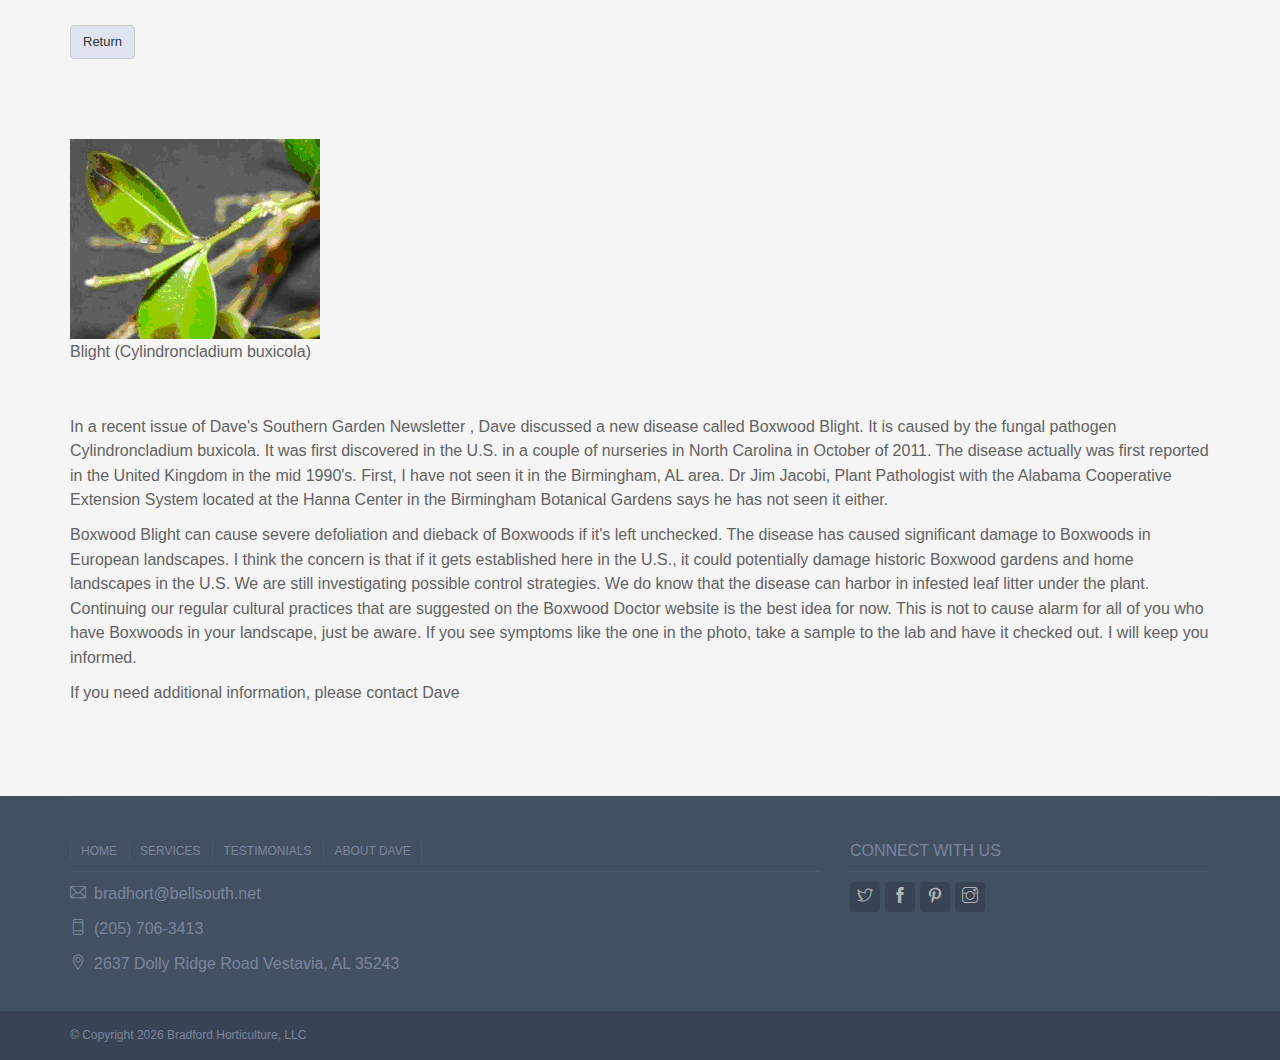
<file: blight.html>
<!DOCTYPE html>
<!--if lt IE 8html.no-js.lt-ie8
-->
<!--[if gt IE 8]><!-->
<html class="no-js">
  <!--<![endif]-->
  <head>
    <meta charset="utf-8">
    <meta http-equiv="X-UA-Compatible" content="IE=edge">
    <title></title>
    <meta name="description" content="">
    <meta name="viewport" content="width=device-width, initial-scale=1.0">
    <!-- if lt IE 9
    script(src="https://oss.maxcdn.com/libs/html5shiv/3.7.0/html5shiv.js")
    script(src="https://oss.maxcdn.com/libs/respond.js/1.4.2/respond.min.js")

    -->
    <!-- stylesheets-->
    <link href="fonts/themify-icons/themify-icons.min.css" rel="stylesheet">
    <link href="css/main.css" rel="stylesheet">
  </head>
  <body data-spy="scroll" data-target=".header">
    <div class="main-content">
      <div class="container">
        <div style="margin-top:25px">
          <div class="row">
            <div class="col-md-3">
              <a href="boxwooddoctor.html" class="btn btn-default">Return</a>
            </div>
          </div>
        </div>
        <div class="features">
          <div class="row">
            <div class="col-md-3">
              <img src="/images/blight.png" alt="blight">
              <span>Blight (Cylindroncladium buxicola) </span>
            </div>
          </div>
          <div class="row" style="margin-top:50px">
            <div class="col-md-12">
              <p>In a recent issue of Dave's Southern Garden Newsletter , Dave discussed a new disease called Boxwood Blight. It is caused by the fungal pathogen Cylindroncladium buxicola. It was first discovered in the U.S. in a couple of nurseries in North Carolina in October of 2011. The disease actually was first reported in the United Kingdom in the mid 1990's. First, I have not seen it in the Birmingham, AL area. Dr Jim Jacobi, Plant Pathologist with the Alabama Cooperative Extension System located at the Hanna Center in the Birmingham Botanical Gardens says he has not seen it either.</p>
              <p>Boxwood Blight can cause severe defoliation and dieback of Boxwoods if it's left unchecked. The disease has caused significant damage to Boxwoods in European landscapes. I think the concern is that if it gets established here in the U.S., it could potentially damage historic Boxwood gardens and home landscapes in the U.S. We are still investigating possible control strategies. We do know that the disease can harbor in infested leaf litter under the plant. Continuing our regular cultural practices that are suggested on the Boxwood Doctor website is the best idea for now. This is not to cause alarm for all of you who have Boxwoods in your landscape, just be aware. If you see symptoms like the one in the photo, take a sample to the lab and have it checked out. I will keep you informed.</p>
              <p>If you need additional information, please contact Dave</p>
            </div>
          </div>
        </div>
      </div>
    </div>

    <section id="footer">
      <section class="footer">
        <div class="container">
          <div class="row">
            <div class="col-md-8">
              <div class="footer-menu">
                <ul class="nav nav-pills">
                  <li><a href="index.html">Home</a></li>
                  <li><a href="index.html#features">Services</a></li>
                  <li><a href="index.html#testimonials">Testimonials</a></li>
                  <li><a href="index.html#faq">About Dave</a></li>
                </ul>
              </div>
              <div class="info">
                <p><i class="ti-email"> </i> bradhort@bellsouth.net</p>
                <p><i class="ti-mobile"> </i> (205) 706-3413</p>
                <p><i class="ti-location-pin"> </i> 2637 Dolly Ridge Road Vestavia, AL 35243</p>
              </div>
            </div>
            <div class="col-md-4">
              <div class="connect">
                <p data-i18n="Connect with us">Connect with us</p>
              </div>
              <div class="social-icons clearfix"><a href="javascript:;" class="btn-icon"><i class="ti-twitter"></i></a><a href="javascript:;" class="btn-icon"><i class="ti-facebook"></i></a><a href="javascript:;" class="btn-icon"><i class="ti-pinterest"></i></a><a href="javascript:;" class="btn-icon"><i class="ti-instagram"></i></a></div>
            </div>
          </div>
        </div>
      </section>
      <section class="copyright">
        <div class="container"><span>© Copyright <span id="copyright"></span> Bradford Horticulture, LLC</span></div>
      </section>
    </section>
    <!--if lt IE 8
    <p class="browsehappy">You are using an <strong>outdated</strong> browser. Please <a href="http://browsehappy.com/">upgrade your browser</a> to improve your experience.</p>



    -->
    <!-- Scripts-->
    <script src="scripts/jquery.min.js"></script>
    <script src="scripts/bootstrap.min.js"></script>
    <script src="scripts/jquery.smooth-scroll.min.js"></script>
    <script src="scripts/main.js"></script>
  </body>
</html>
</file>
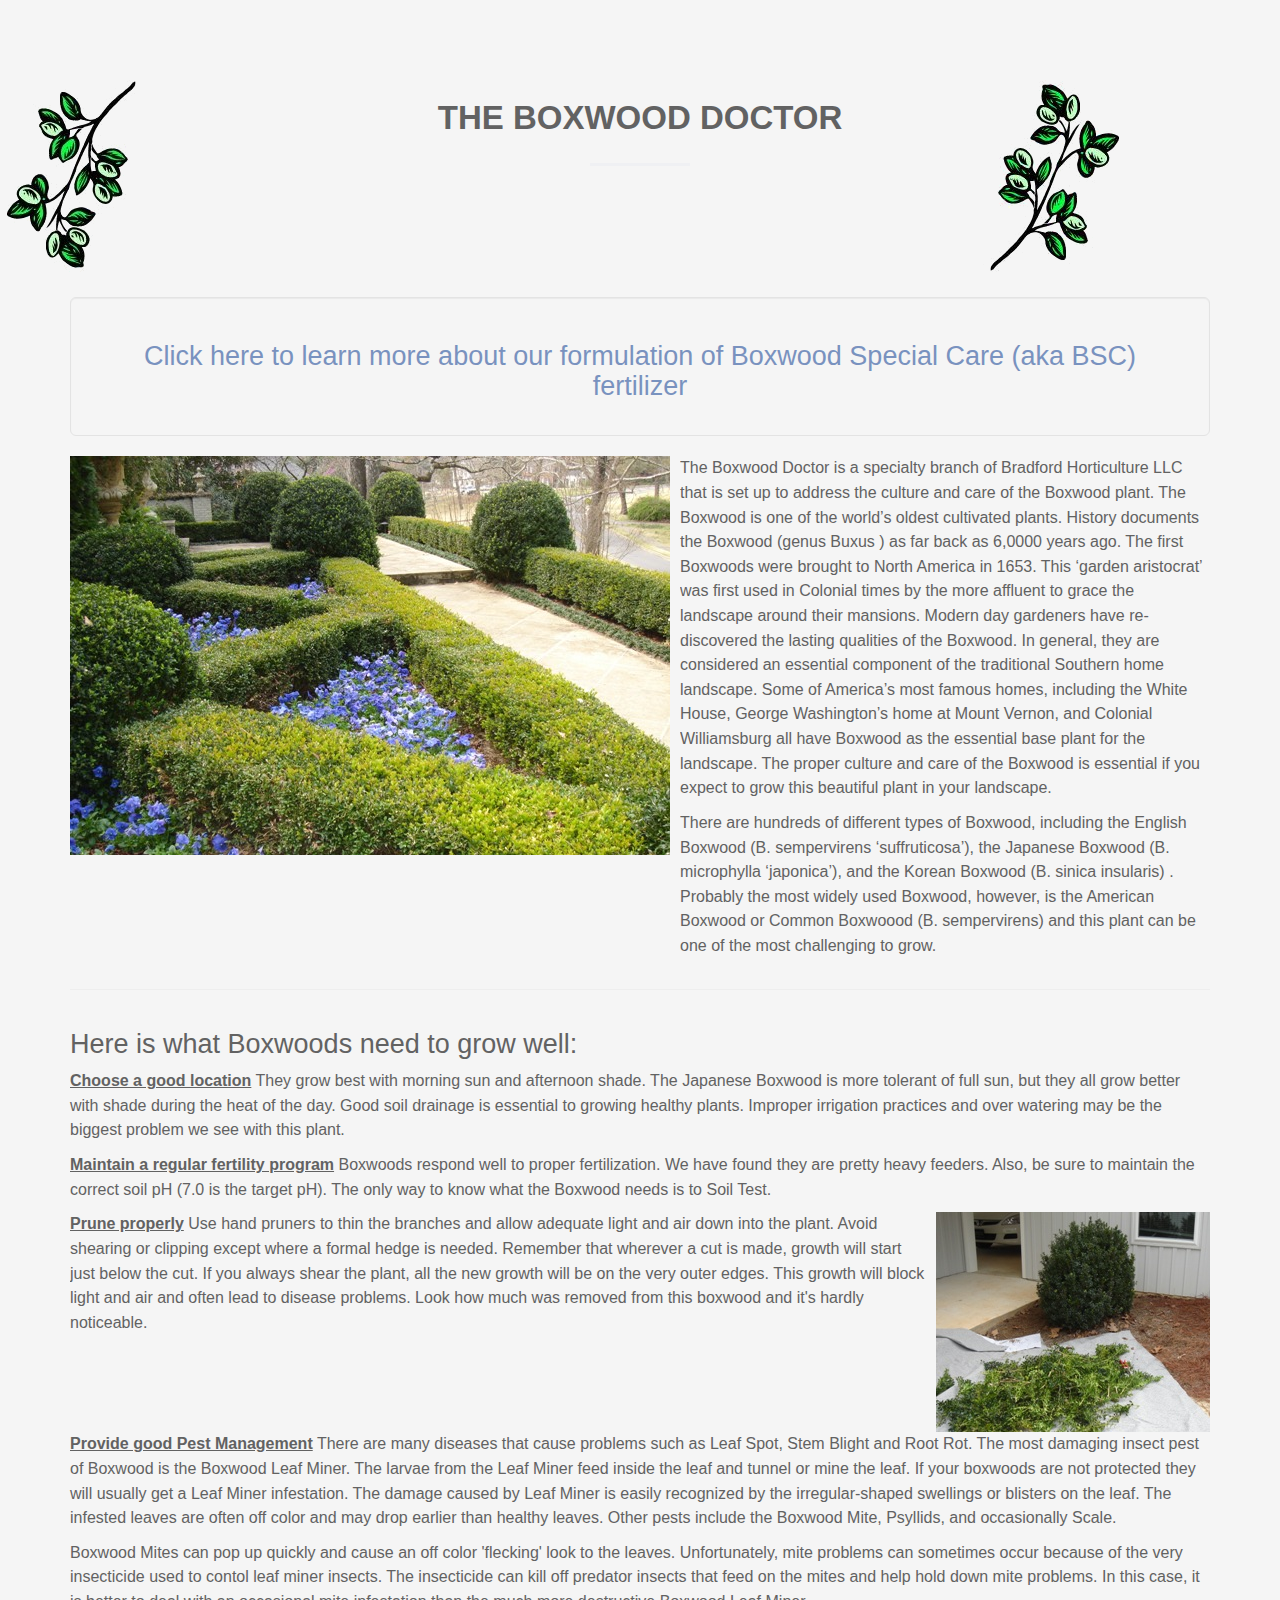
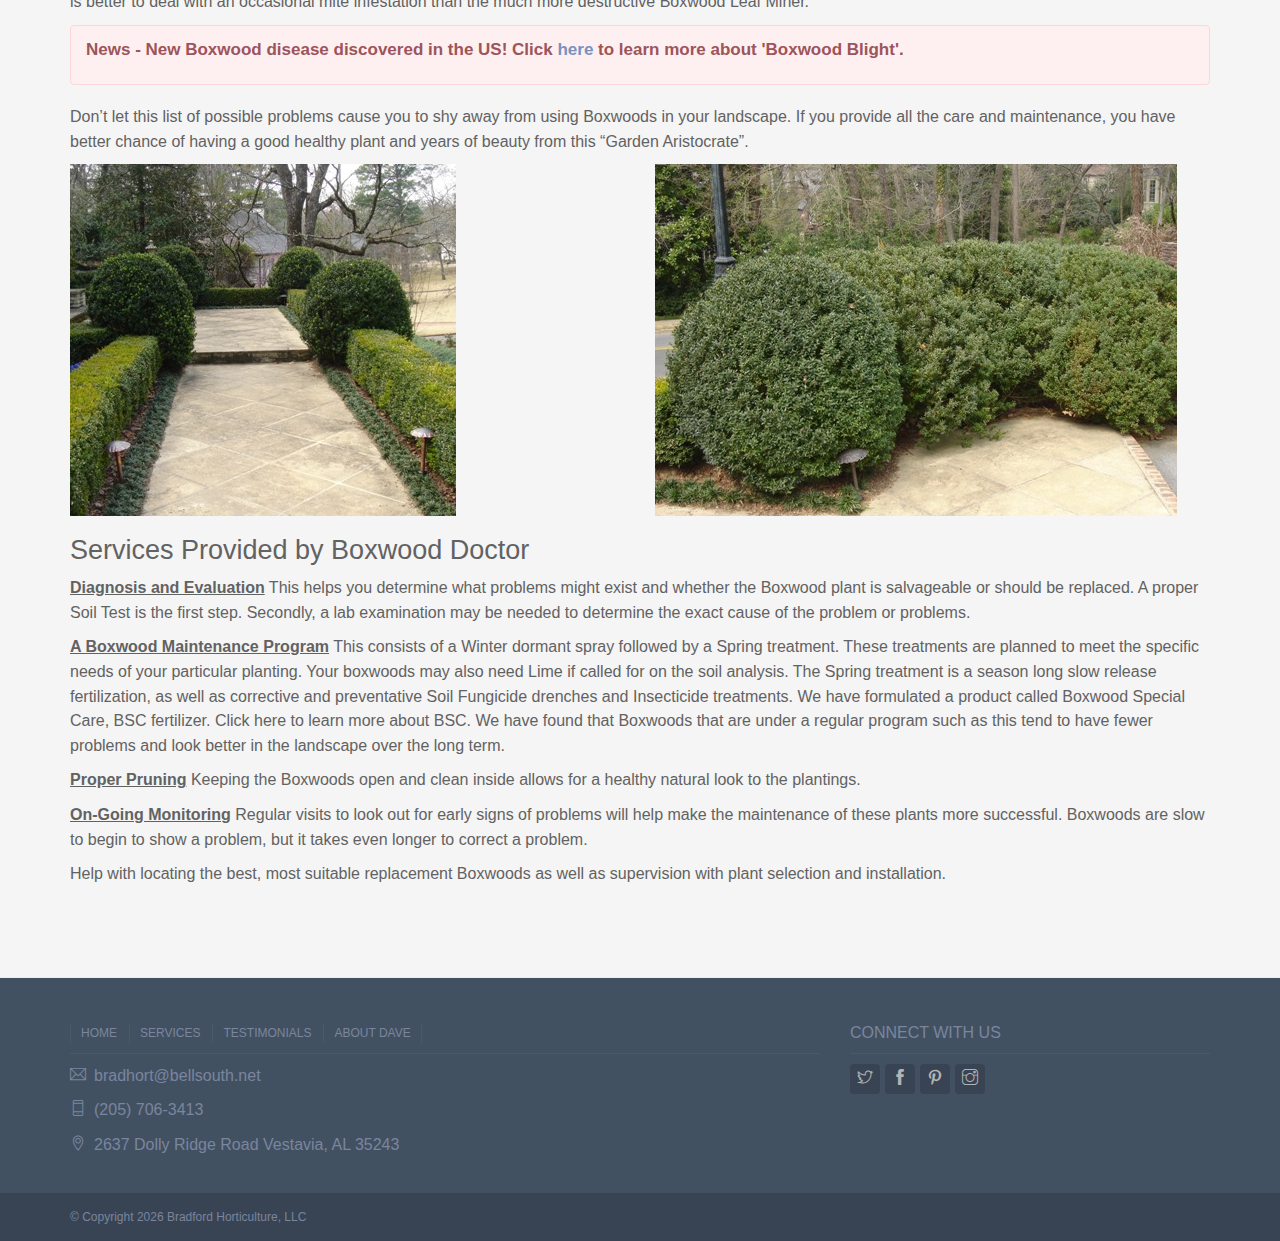
<file: boxwooddoctor.html>
<!DOCTYPE html>
<!--if lt IE 8html.no-js.lt-ie8
-->
<!--[if gt IE 8]><!-->
<html class="no-js">
  <!--<![endif]-->
  <head>
    <meta charset="utf-8">
    <meta http-equiv="X-UA-Compatible" content="IE=edge">
    <title></title>
    <meta name="description" content="">
    <meta name="viewport" content="width=device-width, initial-scale=1.0">
    <!-- if lt IE 9
    script(src="https://oss.maxcdn.com/libs/html5shiv/3.7.0/html5shiv.js")
    script(src="https://oss.maxcdn.com/libs/respond.js/1.4.2/respond.min.js")

    -->
    <!-- stylesheets-->
    <link href="fonts/themify-icons/themify-icons.min.css" rel="stylesheet">
    <link href="css/main.css" rel="stylesheet">
  </head>
  <body data-spy="scroll" data-target=".header">
    <div class="main-content">
      <div id="features" class="features">
        <div class="row">
          <div class="col-md-3">
            <img src="/images/branch1_t.png" alt="branch">
          </div>
          <div class="col-md-6">
            <h1 class="section-heading-underline">The Boxwood Doctor</h1>
          </div>
          <div class="col-md-3">
            <img src="/images/branch_t.png" alt="branch">
          </div>
        </div>

        <div class="container" style="margin-top:25px">
          <div class="row">
            <div class="col-md-12">
              <div class="well well-lg text-center">
                <h2>
                  <a href="specialcare.html">Click here to learn more about our formulation of Boxwood Special Care (aka BSC) fertilizer</a>
                </h2>
              </div>
            </div>
          </div>

          <div class="row">
            <div class="col-md-12">
              <div class="media">
                <div class="media-left">
                  <img class="media-object" src="/images/boxwood.jpg" alt="boxwood">
                </div>
                <div class="media-body">
                  <p>
                    The Boxwood Doctor is a specialty branch of Bradford Horticulture LLC that is set up to address the culture and care of the Boxwood plant. The Boxwood is one of the world’s oldest cultivated plants. History documents the Boxwood (genus Buxus ) as far back as 6,0000 years ago. The first Boxwoods were brought to North America in 1653. This ‘garden aristocrat’ was first used in Colonial times by the more affluent to grace the landscape around their mansions. Modern day gardeners have re-discovered the lasting qualities of the Boxwood. In general, they are considered an essential component of the traditional Southern home landscape. Some of America’s most famous homes, including the White House, George Washington’s home at Mount Vernon, and Colonial Williamsburg all have Boxwood as the essential base plant for the landscape. The proper culture and care of the Boxwood is essential if you expect to grow this beautiful plant in your landscape.
                  </p>
                  <p>
                    There are hundreds of different types of Boxwood, including the English Boxwood (B. sempervirens ‘suffruticosa’), the Japanese Boxwood (B. microphylla ‘japonica’), and the Korean Boxwood (B. sinica insularis) . Probably the most widely used Boxwood, however, is the American Boxwood or Common Boxwoood (B. sempervirens) and this plant can be one of the most challenging to grow.
                  </p>
                </div>
              </div>
            </div>
          </div>

          <div class="row">
            <div class="col-md-12">
              <hr>
            </div>
          </div>

          <div class="row">
            <div class="col-md-12">
              <h2>Here is what Boxwoods need to grow well:</h2>
              <p><u><strong>Choose a good location</strong></u> They grow best with morning sun and afternoon shade. The Japanese Boxwood is more tolerant of full sun, but they all grow better with shade during the heat of the day. Good soil drainage is essential to growing healthy plants. Improper irrigation practices and over watering may be the biggest problem we see with this plant. </p>
              <p><u><strong>Maintain a regular fertility program</u></strong> Boxwoods respond well to proper fertilization. We have found they are pretty heavy feeders. Also, be sure to maintain the correct soil pH (7.0 is the target pH). The only way to know what the Boxwood needs is to Soil Test. </p>
              <div class="media-body">
                <p>
                  <u><strong>Prune properly</u></strong> Use hand pruners to thin the branches and allow adequate light and air down into the plant. Avoid shearing or clipping except where a formal hedge is needed. Remember that wherever a cut is made, growth will start just below the cut. If you always shear the plant, all the new growth will be on the very outer edges. This growth will block light and air and often lead to disease problems. Look how much was removed from this boxwood and it's hardly noticeable.
                </p>
              </div>
              <div class="media-right">
                <img class="media-object" src="/images/boxwood_prune.jpg" alt="boxwood">
              </div>
              <p>
                <u><strong>Provide good Pest Management</u></strong> There are many diseases that cause problems such as Leaf Spot, Stem Blight and Root Rot. The most damaging insect pest of Boxwood is the Boxwood Leaf Miner. The larvae from the Leaf Miner feed inside the leaf and tunnel or mine the leaf. If your boxwoods are not protected they will usually get a Leaf Miner infestation. The damage caused by Leaf Miner is easily recognized by the irregular-shaped swellings or blisters on the leaf. The infested leaves are often off color and may drop earlier than healthy leaves. Other pests include the Boxwood Mite, Psyllids, and occasionally Scale.
              </p>
              <p>Boxwood Mites can pop up quickly and cause an off color 'flecking' look to the leaves. Unfortunately, mite problems can sometimes occur because of the very insecticide used to contol leaf miner insects. The insecticide can kill off predator insects that feed on the mites and help hold down mite problems. In this case, it is better to deal with an occasional mite infestation than the much more destructive Boxwood Leaf Miner. </p>

              <div class="alert alert-danger" role="alert">
                <h4>News - New Boxwood disease discovered in the US! Click <a href="blight.html">here</a> to learn more about 'Boxwood Blight'.</h4>
              </div>

              <p>Don’t let this list of possible problems cause you to shy away from using Boxwoods in your landscape. If you provide all the care and maintenance, you have better chance of having a good healthy plant and years of beauty from this “Garden Aristocrate”.</p>
            </div>
          </div>

          <div class="row">
            <div class="col-md-6">
              <img src="/images/boxwood1.jpg" alt="boxwood">
            </div>
            <div class="col-md-6">
              <img src="/images/boxwood2.jpg" alt="boxwood">
            </div>
          </div>

          <div class="row">
            <div class="col-md-12">
              <h2>Services Provided by Boxwood Doctor</h2>
              <p><u><strong>Diagnosis and Evaluation</u></strong> This helps you determine what problems might exist and whether the Boxwood plant is salvageable or should be replaced. A proper Soil Test is the first step. Secondly, a lab examination may be needed to determine the exact cause of the problem or problems. </p>
              <p><u><strong>A Boxwood Maintenance Program</u></strong> This consists of a Winter dormant spray followed by a Spring treatment. These treatments are planned to meet the specific needs of your particular planting. Your boxwoods may also need Lime if called for on the soil analysis. The Spring treatment is a season long slow release fertilization, as well as corrective and preventative Soil Fungicide drenches and Insecticide treatments. We have formulated a product called Boxwood Special Care, BSC fertilizer. Click here to learn more about BSC. We have found that Boxwoods that are under a regular program such as this tend to have fewer problems and look better in the landscape over the long term. </p>
              <p><u><strong>Proper Pruning</u></strong> Keeping the Boxwoods open and clean inside allows for a healthy natural look to the plantings.</p>
              <p><u><strong>On-Going Monitoring</u></strong> Regular visits to look out for early signs of problems will help make the maintenance of these plants more successful. Boxwoods are slow to begin to show a problem, but it takes even longer to correct a problem.</p>
              <p>Help with locating the best, most suitable replacement Boxwoods as well as supervision with plant selection and installation.</p>
            </div>
          </div>
        </div>
      </div>
    </div>
    <section id="footer">
      <section class="footer">
        <div class="container">
          <div class="row">
            <div class="col-md-8">
              <div class="footer-menu">
                <ul class="nav nav-pills">
                  <li><a href="index.html">Home</a></li>
                  <li><a href="index.html#features">Services</a></li>
                  <li><a href="index.html#testimonials">Testimonials</a></li>
                  <li><a href="index.html#faq">About Dave</a></li>
                </ul>
              </div>
              <div class="info">
                <p><i class="ti-email"> </i> bradhort@bellsouth.net</p>
                <p><i class="ti-mobile"> </i> (205) 706-3413</p>
                <p><i class="ti-location-pin"> </i> 2637 Dolly Ridge Road Vestavia, AL 35243</p>
              </div>
            </div>
            <div class="col-md-4">
              <div class="connect">
                <p data-i18n="Connect with us">Connect with us</p>
              </div>
              <div class="social-icons clearfix"><a href="javascript:;" class="btn-icon"><i class="ti-twitter"></i></a><a href="javascript:;" class="btn-icon"><i class="ti-facebook"></i></a><a href="javascript:;" class="btn-icon"><i class="ti-pinterest"></i></a><a href="javascript:;" class="btn-icon"><i class="ti-instagram"></i></a></div>
            </div>
          </div>
        </div>
      </section>
      <section class="copyright">
        <div class="container"><span>© Copyright <span id="copyright"></span> Bradford Horticulture, LLC</span></div>
      </section>
    </section>
    <!--if lt IE 8
    <p class="browsehappy">You are using an <strong>outdated</strong> browser. Please <a href="http://browsehappy.com/">upgrade your browser</a> to improve your experience.</p>



    -->
    <!-- Scripts-->
    <script src="scripts/jquery.min.js"></script>
    <script src="scripts/bootstrap.min.js"></script>
    <script src="scripts/jquery.smooth-scroll.min.js"></script>
    <script src="scripts/main.js"></script>
  </body>
</html>
</file>
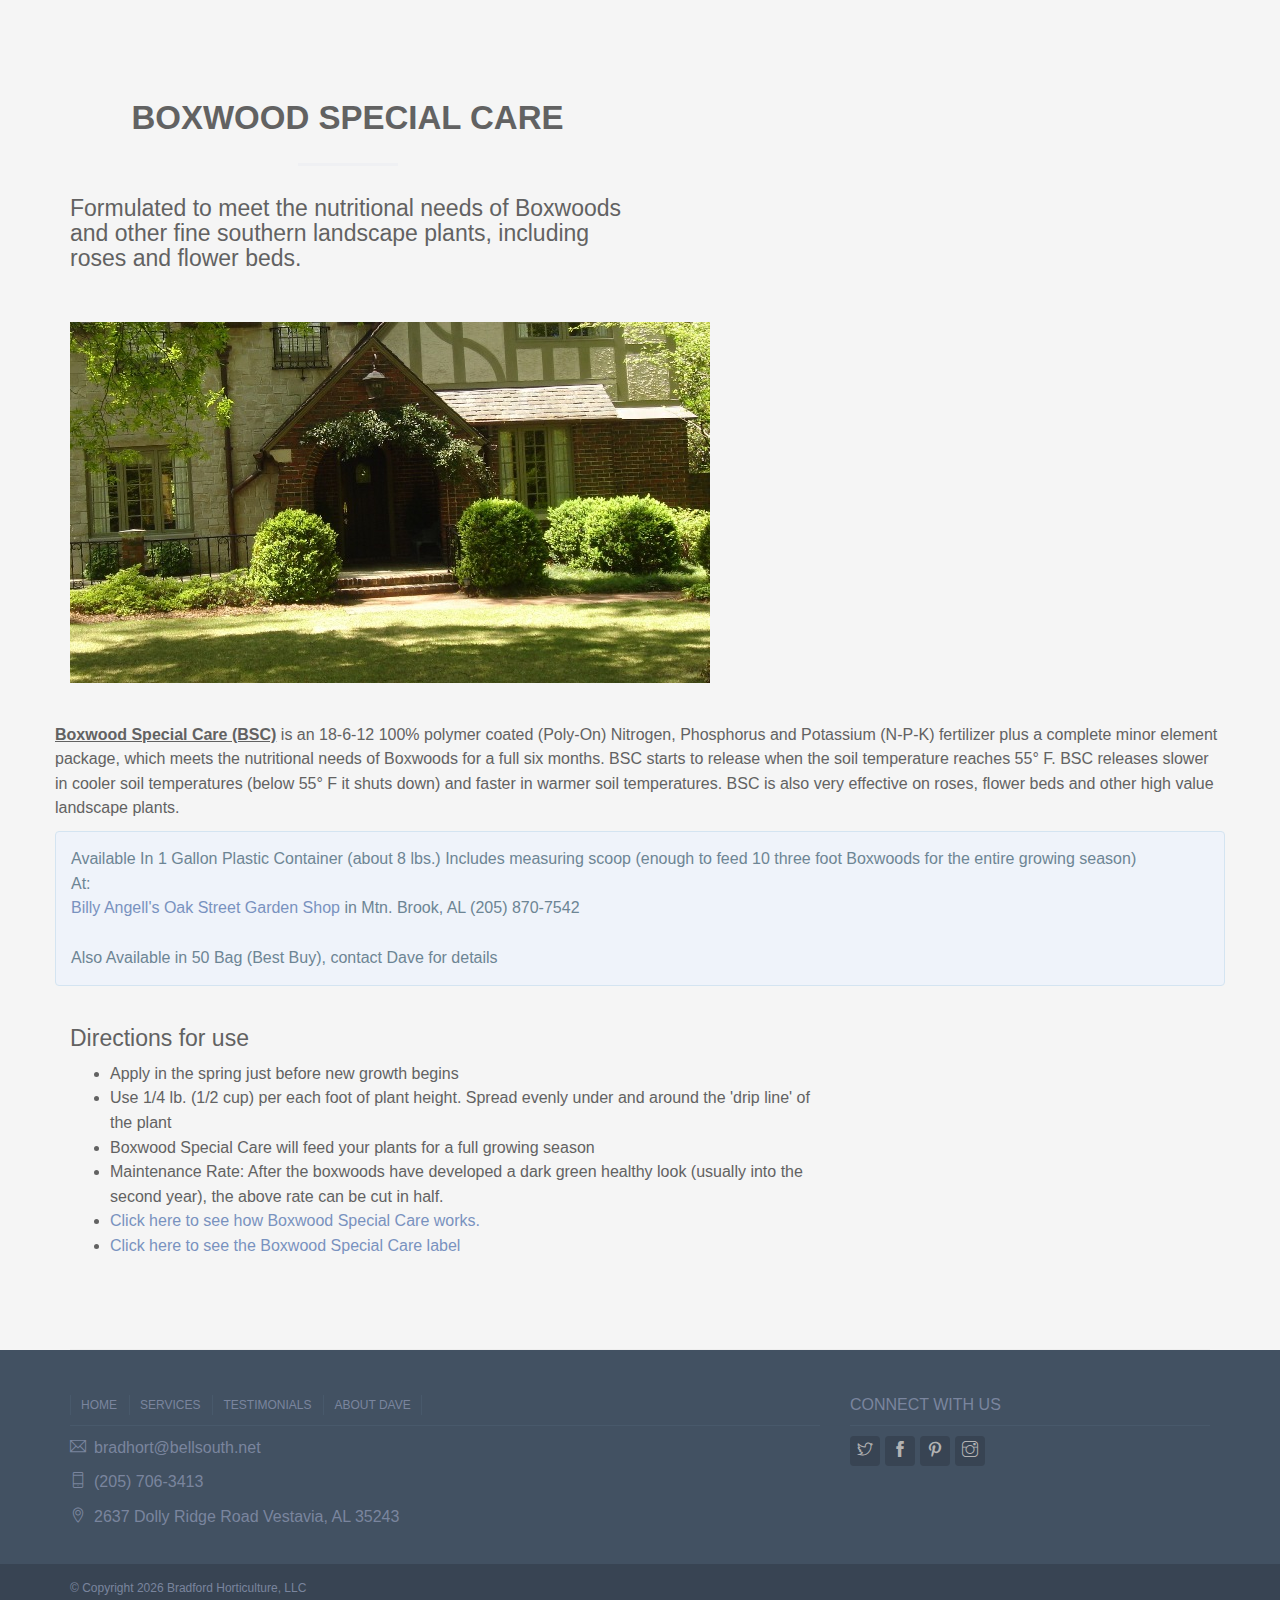
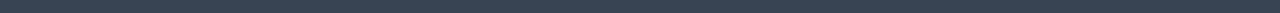
<file: specialcare.html>
<!DOCTYPE html>
<!--if lt IE 8html.no-js.lt-ie8
-->
<!--[if gt IE 8]><!-->
<html class="no-js">
  <!--<![endif]-->
  <head>
    <meta charset="utf-8">
    <meta http-equiv="X-UA-Compatible" content="IE=edge">
    <title></title>
    <meta name="description" content="">
    <meta name="viewport" content="width=device-width, initial-scale=1.0">
    <!-- if lt IE 9
    script(src="https://oss.maxcdn.com/libs/html5shiv/3.7.0/html5shiv.js")
    script(src="https://oss.maxcdn.com/libs/respond.js/1.4.2/respond.min.js")

    -->
    <!-- stylesheets-->
    <link href="fonts/themify-icons/themify-icons.min.css" rel="stylesheet">
    <link href="css/main.css" rel="stylesheet">
  </head>
  <body data-spy="scroll" data-target=".header">
    <div class="main-content">
      <div class="container">
        <div id="features" class="features">
          <div class="row">
            <div class="col-md-6">
              <h1 class="section-heading-underline">Boxwood Special Care</h1>
            </div>
          </div>

          <div class="row">
            <div class="col-md-6">
              <h3>Formulated to meet the nutritional needs of Boxwoods and other fine southern landscape plants, including roses and flower beds.</h3>
            </div>
          </div>

          <div class="row" style="margin-top:40px">
            <div class="col-md-6">
              <img src="/images/house.jpg" alt="house">
            </div>
          </div>

          <div class="row" style="margin-top:40px">
            <div class="col-mg-8">
              <p><strong><u>Boxwood Special Care (BSC)</u></strong> is an 18-6-12 100% polymer coated (Poly-On) Nitrogen, Phosphorus and Potassium (N-P-K) fertilizer plus a complete minor element package, which meets the nutritional needs of Boxwoods for a full six months. BSC starts to release when the soil temperature reaches 55° F. BSC releases slower in cooler soil temperatures (below 55° F it shuts down) and faster in warmer soil temperatures. BSC is also very effective on roses, flower beds and other high value landscape plants.</p>
              <div class="alert alert-info">
                <div style="margin-bottom: 25px">
                  Available In 1 Gallon Plastic Container (about 8 lbs.)   Includes measuring scoop (enough to feed 10 three foot Boxwoods for the entire growing season)
                  <br/> At: <br/>
                  <a href="http://oakstreetgardenshop.us/">Billy Angell's Oak Street Garden Shop</a> in Mtn. Brook, AL (205) 870-7542
                </div>
                <div class="">
                  Also Available in 50 Bag (Best Buy), contact Dave for details
                </div>
              </div>
            </div>
          </div>

          <div class="row">
            <div class="col-md-8">
              <h3>Directions for use</h3>
              <ul>
                <li>Apply in the spring just before new growth begins</li>
                <li>Use 1/4 lb. (1/2 cup) per each foot of plant height. Spread evenly under and around the 'drip line' of the plant </li>
                <li>Boxwood Special Care will feed your plants for a full growing season</li>
                <li>Maintenance Rate: After the boxwoods have developed a dark green healthy look (usually into the second year), the above rate can be cut in half.</li>
                <li><a href="/images/BSC-FactSheet.pdf">Click here to see how Boxwood Special Care works.</a></li>
                <li><a href="/images/BoxwoodSpecCareLabel2.pdf">Click here to see the Boxwood Special Care label</a></li>
              </ul>
            </div>
          </div>

        </div>
      </div>
    </div>


    <section id="footer">
      <section class="footer">
        <div class="container">
          <div class="row">
            <div class="col-md-8">
              <div class="footer-menu">
                <ul class="nav nav-pills">
                  <li><a href="index.html">Home</a></li>
                  <li><a href="index.html#features">Services</a></li>
                  <li><a href="index.html#testimonials">Testimonials</a></li>
                  <li><a href="index.html#faq">About Dave</a></li>
                </ul>
              </div>
              <div class="info">
                <p><i class="ti-email"> </i> bradhort@bellsouth.net</p>
                <p><i class="ti-mobile"> </i> (205) 706-3413</p>
                <p><i class="ti-location-pin"> </i> 2637 Dolly Ridge Road Vestavia, AL 35243</p>
              </div>
            </div>
            <div class="col-md-4">
              <div class="connect">
                <p data-i18n="Connect with us">Connect with us</p>
              </div>
              <div class="social-icons clearfix"><a href="javascript:;" class="btn-icon"><i class="ti-twitter"></i></a><a href="javascript:;" class="btn-icon"><i class="ti-facebook"></i></a><a href="javascript:;" class="btn-icon"><i class="ti-pinterest"></i></a><a href="javascript:;" class="btn-icon"><i class="ti-instagram"></i></a></div>
            </div>
          </div>
        </div>
      </section>
      <section class="copyright">
        <div class="container"><span>© Copyright <span id="copyright"></span> Bradford Horticulture, LLC</span></div>
      </section>
    </section>
    <!--if lt IE 8
    <p class="browsehappy">You are using an <strong>outdated</strong> browser. Please <a href="http://browsehappy.com/">upgrade your browser</a> to improve your experience.</p>



    -->
    <!-- Scripts-->
    <script src="scripts/jquery.min.js"></script>
    <script src="scripts/bootstrap.min.js"></script>
    <script src="scripts/jquery.smooth-scroll.min.js"></script>
    <script src="scripts/main.js"></script>
  </body>
</html>
</file>
<file: fonts/themify-icons/demo-files/demo.css>
body {
	font: normal 1em/1.5em Arial, Helvetica, sans-serif;
	max-width: 90%;
	margin: 30px auto 0;
}
h1, h3 {
	font-weight: normal;
}
h3 {
	font-size: 1.4;
	text-transform: uppercase;
	letter-spacing: 1px;
}

.icon-section {
	margin: 0 0 3em;
	clear: both;
	overflow: hidden;
}
.icon-container {
	width: 240px; 
	padding: .7em 0;
	float: left; 
	position: relative;
	text-align: left;
}
.icon-container [class^="ti-"], 
.icon-container [class*=" ti-"] {
	color: #000;
	position: absolute;
	margin-top: 3px;
	transition: .3s;
}
.icon-container:hover [class^="ti-"],
.icon-container:hover [class*=" ti-"] {
	font-size: 2.2em;
	margin-top: -5px;
}
.icon-container:hover .icon-name {
	color: #000;
}
.icon-name {
	color: #aaa;
	margin-left: 35px;
	font-size: .8em;
	transition: .3s;
}
.icon-container:hover .icon-name {
	margin-left: 45px;
}
</file>
<file: fonts/themify-icons/themify-icons.css>
@font-face {
	font-family: 'themify';
	src:url('fonts/themify.eot?-fvbane');
	src:url('fonts/themify.eot?#iefix-fvbane') format('embedded-opentype'),
		url('fonts/themify.woff?-fvbane') format('woff'),
		url('fonts/themify.ttf?-fvbane') format('truetype'),
		url('fonts/themify.svg?-fvbane#themify') format('svg');
	font-weight: normal;
	font-style: normal;
}

[class^="ti-"], [class*=" ti-"] {
	font-family: 'themify';
	speak: none;
	font-style: normal;
	font-weight: normal;
	font-variant: normal;
	text-transform: none;
	line-height: 1;

	/* Better Font Rendering =========== */
	-webkit-font-smoothing: antialiased;
	-moz-osx-font-smoothing: grayscale;
}

.ti-wand:before {
	content: "\e600";
}
.ti-volume:before {
	content: "\e601";
}
.ti-user:before {
	content: "\e602";
}
.ti-unlock:before {
	content: "\e603";
}
.ti-unlink:before {
	content: "\e604";
}
.ti-trash:before {
	content: "\e605";
}
.ti-thought:before {
	content: "\e606";
}
.ti-target:before {
	content: "\e607";
}
.ti-tag:before {
	content: "\e608";
}
.ti-tablet:before {
	content: "\e609";
}
.ti-star:before {
	content: "\e60a";
}
.ti-spray:before {
	content: "\e60b";
}
.ti-signal:before {
	content: "\e60c";
}
.ti-shopping-cart:before {
	content: "\e60d";
}
.ti-shopping-cart-full:before {
	content: "\e60e";
}
.ti-settings:before {
	content: "\e60f";
}
.ti-search:before {
	content: "\e610";
}
.ti-zoom-in:before {
	content: "\e611";
}
.ti-zoom-out:before {
	content: "\e612";
}
.ti-cut:before {
	content: "\e613";
}
.ti-ruler:before {
	content: "\e614";
}
.ti-ruler-pencil:before {
	content: "\e615";
}
.ti-ruler-alt:before {
	content: "\e616";
}
.ti-bookmark:before {
	content: "\e617";
}
.ti-bookmark-alt:before {
	content: "\e618";
}
.ti-reload:before {
	content: "\e619";
}
.ti-plus:before {
	content: "\e61a";
}
.ti-pin:before {
	content: "\e61b";
}
.ti-pencil:before {
	content: "\e61c";
}
.ti-pencil-alt:before {
	content: "\e61d";
}
.ti-paint-roller:before {
	content: "\e61e";
}
.ti-paint-bucket:before {
	content: "\e61f";
}
.ti-na:before {
	content: "\e620";
}
.ti-mobile:before {
	content: "\e621";
}
.ti-minus:before {
	content: "\e622";
}
.ti-medall:before {
	content: "\e623";
}
.ti-medall-alt:before {
	content: "\e624";
}
.ti-marker:before {
	content: "\e625";
}
.ti-marker-alt:before {
	content: "\e626";
}
.ti-arrow-up:before {
	content: "\e627";
}
.ti-arrow-right:before {
	content: "\e628";
}
.ti-arrow-left:before {
	content: "\e629";
}
.ti-arrow-down:before {
	content: "\e62a";
}
.ti-lock:before {
	content: "\e62b";
}
.ti-location-arrow:before {
	content: "\e62c";
}
.ti-link:before {
	content: "\e62d";
}
.ti-layout:before {
	content: "\e62e";
}
.ti-layers:before {
	content: "\e62f";
}
.ti-layers-alt:before {
	content: "\e630";
}
.ti-key:before {
	content: "\e631";
}
.ti-import:before {
	content: "\e632";
}
.ti-image:before {
	content: "\e633";
}
.ti-heart:before {
	content: "\e634";
}
.ti-heart-broken:before {
	content: "\e635";
}
.ti-hand-stop:before {
	content: "\e636";
}
.ti-hand-open:before {
	content: "\e637";
}
.ti-hand-drag:before {
	content: "\e638";
}
.ti-folder:before {
	content: "\e639";
}
.ti-flag:before {
	content: "\e63a";
}
.ti-flag-alt:before {
	content: "\e63b";
}
.ti-flag-alt-2:before {
	content: "\e63c";
}
.ti-eye:before {
	content: "\e63d";
}
.ti-export:before {
	content: "\e63e";
}
.ti-exchange-vertical:before {
	content: "\e63f";
}
.ti-desktop:before {
	content: "\e640";
}
.ti-cup:before {
	content: "\e641";
}
.ti-crown:before {
	content: "\e642";
}
.ti-comments:before {
	content: "\e643";
}
.ti-comment:before {
	content: "\e644";
}
.ti-comment-alt:before {
	content: "\e645";
}
.ti-close:before {
	content: "\e646";
}
.ti-clip:before {
	content: "\e647";
}
.ti-angle-up:before {
	content: "\e648";
}
.ti-angle-right:before {
	content: "\e649";
}
.ti-angle-left:before {
	content: "\e64a";
}
.ti-angle-down:before {
	content: "\e64b";
}
.ti-check:before {
	content: "\e64c";
}
.ti-check-box:before {
	content: "\e64d";
}
.ti-camera:before {
	content: "\e64e";
}
.ti-announcement:before {
	content: "\e64f";
}
.ti-brush:before {
	content: "\e650";
}
.ti-briefcase:before {
	content: "\e651";
}
.ti-bolt:before {
	content: "\e652";
}
.ti-bolt-alt:before {
	content: "\e653";
}
.ti-blackboard:before {
	content: "\e654";
}
.ti-bag:before {
	content: "\e655";
}
.ti-move:before {
	content: "\e656";
}
.ti-arrows-vertical:before {
	content: "\e657";
}
.ti-arrows-horizontal:before {
	content: "\e658";
}
.ti-fullscreen:before {
	content: "\e659";
}
.ti-arrow-top-right:before {
	content: "\e65a";
}
.ti-arrow-top-left:before {
	content: "\e65b";
}
.ti-arrow-circle-up:before {
	content: "\e65c";
}
.ti-arrow-circle-right:before {
	content: "\e65d";
}
.ti-arrow-circle-left:before {
	content: "\e65e";
}
.ti-arrow-circle-down:before {
	content: "\e65f";
}
.ti-angle-double-up:before {
	content: "\e660";
}
.ti-angle-double-right:before {
	content: "\e661";
}
.ti-angle-double-left:before {
	content: "\e662";
}
.ti-angle-double-down:before {
	content: "\e663";
}
.ti-zip:before {
	content: "\e664";
}
.ti-world:before {
	content: "\e665";
}
.ti-wheelchair:before {
	content: "\e666";
}
.ti-view-list:before {
	content: "\e667";
}
.ti-view-list-alt:before {
	content: "\e668";
}
.ti-view-grid:before {
	content: "\e669";
}
.ti-uppercase:before {
	content: "\e66a";
}
.ti-upload:before {
	content: "\e66b";
}
.ti-underline:before {
	content: "\e66c";
}
.ti-truck:before {
	content: "\e66d";
}
.ti-timer:before {
	content: "\e66e";
}
.ti-ticket:before {
	content: "\e66f";
}
.ti-thumb-up:before {
	content: "\e670";
}
.ti-thumb-down:before {
	content: "\e671";
}
.ti-text:before {
	content: "\e672";
}
.ti-stats-up:before {
	content: "\e673";
}
.ti-stats-down:before {
	content: "\e674";
}
.ti-split-v:before {
	content: "\e675";
}
.ti-split-h:before {
	content: "\e676";
}
.ti-smallcap:before {
	content: "\e677";
}
.ti-shine:before {
	content: "\e678";
}
.ti-shift-right:before {
	content: "\e679";
}
.ti-shift-left:before {
	content: "\e67a";
}
.ti-shield:before {
	content: "\e67b";
}
.ti-notepad:before {
	content: "\e67c";
}
.ti-server:before {
	content: "\e67d";
}
.ti-quote-right:before {
	content: "\e67e";
}
.ti-quote-left:before {
	content: "\e67f";
}
.ti-pulse:before {
	content: "\e680";
}
.ti-printer:before {
	content: "\e681";
}
.ti-power-off:before {
	content: "\e682";
}
.ti-plug:before {
	content: "\e683";
}
.ti-pie-chart:before {
	content: "\e684";
}
.ti-paragraph:before {
	content: "\e685";
}
.ti-panel:before {
	content: "\e686";
}
.ti-package:before {
	content: "\e687";
}
.ti-music:before {
	content: "\e688";
}
.ti-music-alt:before {
	content: "\e689";
}
.ti-mouse:before {
	content: "\e68a";
}
.ti-mouse-alt:before {
	content: "\e68b";
}
.ti-money:before {
	content: "\e68c";
}
.ti-microphone:before {
	content: "\e68d";
}
.ti-menu:before {
	content: "\e68e";
}
.ti-menu-alt:before {
	content: "\e68f";
}
.ti-map:before {
	content: "\e690";
}
.ti-map-alt:before {
	content: "\e691";
}
.ti-loop:before {
	content: "\e692";
}
.ti-location-pin:before {
	content: "\e693";
}
.ti-list:before {
	content: "\e694";
}
.ti-light-bulb:before {
	content: "\e695";
}
.ti-Italic:before {
	content: "\e696";
}
.ti-info:before {
	content: "\e697";
}
.ti-infinite:before {
	content: "\e698";
}
.ti-id-badge:before {
	content: "\e699";
}
.ti-hummer:before {
	content: "\e69a";
}
.ti-home:before {
	content: "\e69b";
}
.ti-help:before {
	content: "\e69c";
}
.ti-headphone:before {
	content: "\e69d";
}
.ti-harddrives:before {
	content: "\e69e";
}
.ti-harddrive:before {
	content: "\e69f";
}
.ti-gift:before {
	content: "\e6a0";
}
.ti-game:before {
	content: "\e6a1";
}
.ti-filter:before {
	content: "\e6a2";
}
.ti-files:before {
	content: "\e6a3";
}
.ti-file:before {
	content: "\e6a4";
}
.ti-eraser:before {
	content: "\e6a5";
}
.ti-envelope:before {
	content: "\e6a6";
}
.ti-download:before {
	content: "\e6a7";
}
.ti-direction:before {
	content: "\e6a8";
}
.ti-direction-alt:before {
	content: "\e6a9";
}
.ti-dashboard:before {
	content: "\e6aa";
}
.ti-control-stop:before {
	content: "\e6ab";
}
.ti-control-shuffle:before {
	content: "\e6ac";
}
.ti-control-play:before {
	content: "\e6ad";
}
.ti-control-pause:before {
	content: "\e6ae";
}
.ti-control-forward:before {
	content: "\e6af";
}
.ti-control-backward:before {
	content: "\e6b0";
}
.ti-cloud:before {
	content: "\e6b1";
}
.ti-cloud-up:before {
	content: "\e6b2";
}
.ti-cloud-down:before {
	content: "\e6b3";
}
.ti-clipboard:before {
	content: "\e6b4";
}
.ti-car:before {
	content: "\e6b5";
}
.ti-calendar:before {
	content: "\e6b6";
}
.ti-book:before {
	content: "\e6b7";
}
.ti-bell:before {
	content: "\e6b8";
}
.ti-basketball:before {
	content: "\e6b9";
}
.ti-bar-chart:before {
	content: "\e6ba";
}
.ti-bar-chart-alt:before {
	content: "\e6bb";
}
.ti-back-right:before {
	content: "\e6bc";
}
.ti-back-left:before {
	content: "\e6bd";
}
.ti-arrows-corner:before {
	content: "\e6be";
}
.ti-archive:before {
	content: "\e6bf";
}
.ti-anchor:before {
	content: "\e6c0";
}
.ti-align-right:before {
	content: "\e6c1";
}
.ti-align-left:before {
	content: "\e6c2";
}
.ti-align-justify:before {
	content: "\e6c3";
}
.ti-align-center:before {
	content: "\e6c4";
}
.ti-alert:before {
	content: "\e6c5";
}
.ti-alarm-clock:before {
	content: "\e6c6";
}
.ti-agenda:before {
	content: "\e6c7";
}
.ti-write:before {
	content: "\e6c8";
}
.ti-window:before {
	content: "\e6c9";
}
.ti-widgetized:before {
	content: "\e6ca";
}
.ti-widget:before {
	content: "\e6cb";
}
.ti-widget-alt:before {
	content: "\e6cc";
}
.ti-wallet:before {
	content: "\e6cd";
}
.ti-video-clapper:before {
	content: "\e6ce";
}
.ti-video-camera:before {
	content: "\e6cf";
}
.ti-vector:before {
	content: "\e6d0";
}
.ti-themify-logo:before {
	content: "\e6d1";
}
.ti-themify-favicon:before {
	content: "\e6d2";
}
.ti-themify-favicon-alt:before {
	content: "\e6d3";
}
.ti-support:before {
	content: "\e6d4";
}
.ti-stamp:before {
	content: "\e6d5";
}
.ti-split-v-alt:before {
	content: "\e6d6";
}
.ti-slice:before {
	content: "\e6d7";
}
.ti-shortcode:before {
	content: "\e6d8";
}
.ti-shift-right-alt:before {
	content: "\e6d9";
}
.ti-shift-left-alt:before {
	content: "\e6da";
}
.ti-ruler-alt-2:before {
	content: "\e6db";
}
.ti-receipt:before {
	content: "\e6dc";
}
.ti-pin2:before {
	content: "\e6dd";
}
.ti-pin-alt:before {
	content: "\e6de";
}
.ti-pencil-alt2:before {
	content: "\e6df";
}
.ti-palette:before {
	content: "\e6e0";
}
.ti-more:before {
	content: "\e6e1";
}
.ti-more-alt:before {
	content: "\e6e2";
}
.ti-microphone-alt:before {
	content: "\e6e3";
}
.ti-magnet:before {
	content: "\e6e4";
}
.ti-line-double:before {
	content: "\e6e5";
}
.ti-line-dotted:before {
	content: "\e6e6";
}
.ti-line-dashed:before {
	content: "\e6e7";
}
.ti-layout-width-full:before {
	content: "\e6e8";
}
.ti-layout-width-default:before {
	content: "\e6e9";
}
.ti-layout-width-default-alt:before {
	content: "\e6ea";
}
.ti-layout-tab:before {
	content: "\e6eb";
}
.ti-layout-tab-window:before {
	content: "\e6ec";
}
.ti-layout-tab-v:before {
	content: "\e6ed";
}
.ti-layout-tab-min:before {
	content: "\e6ee";
}
.ti-layout-slider:before {
	content: "\e6ef";
}
.ti-layout-slider-alt:before {
	content: "\e6f0";
}
.ti-layout-sidebar-right:before {
	content: "\e6f1";
}
.ti-layout-sidebar-none:before {
	content: "\e6f2";
}
.ti-layout-sidebar-left:before {
	content: "\e6f3";
}
.ti-layout-placeholder:before {
	content: "\e6f4";
}
.ti-layout-menu:before {
	content: "\e6f5";
}
.ti-layout-menu-v:before {
	content: "\e6f6";
}
.ti-layout-menu-separated:before {
	content: "\e6f7";
}
.ti-layout-menu-full:before {
	content: "\e6f8";
}
.ti-layout-media-right-alt:before {
	content: "\e6f9";
}
.ti-layout-media-right:before {
	content: "\e6fa";
}
.ti-layout-media-overlay:before {
	content: "\e6fb";
}
.ti-layout-media-overlay-alt:before {
	content: "\e6fc";
}
.ti-layout-media-overlay-alt-2:before {
	content: "\e6fd";
}
.ti-layout-media-left-alt:before {
	content: "\e6fe";
}
.ti-layout-media-left:before {
	content: "\e6ff";
}
.ti-layout-media-center-alt:before {
	content: "\e700";
}
.ti-layout-media-center:before {
	content: "\e701";
}
.ti-layout-list-thumb:before {
	content: "\e702";
}
.ti-layout-list-thumb-alt:before {
	content: "\e703";
}
.ti-layout-list-post:before {
	content: "\e704";
}
.ti-layout-list-large-image:before {
	content: "\e705";
}
.ti-layout-line-solid:before {
	content: "\e706";
}
.ti-layout-grid4:before {
	content: "\e707";
}
.ti-layout-grid3:before {
	content: "\e708";
}
.ti-layout-grid2:before {
	content: "\e709";
}
.ti-layout-grid2-thumb:before {
	content: "\e70a";
}
.ti-layout-cta-right:before {
	content: "\e70b";
}
.ti-layout-cta-left:before {
	content: "\e70c";
}
.ti-layout-cta-center:before {
	content: "\e70d";
}
.ti-layout-cta-btn-right:before {
	content: "\e70e";
}
.ti-layout-cta-btn-left:before {
	content: "\e70f";
}
.ti-layout-column4:before {
	content: "\e710";
}
.ti-layout-column3:before {
	content: "\e711";
}
.ti-layout-column2:before {
	content: "\e712";
}
.ti-layout-accordion-separated:before {
	content: "\e713";
}
.ti-layout-accordion-merged:before {
	content: "\e714";
}
.ti-layout-accordion-list:before {
	content: "\e715";
}
.ti-ink-pen:before {
	content: "\e716";
}
.ti-info-alt:before {
	content: "\e717";
}
.ti-help-alt:before {
	content: "\e718";
}
.ti-headphone-alt:before {
	content: "\e719";
}
.ti-hand-point-up:before {
	content: "\e71a";
}
.ti-hand-point-right:before {
	content: "\e71b";
}
.ti-hand-point-left:before {
	content: "\e71c";
}
.ti-hand-point-down:before {
	content: "\e71d";
}
.ti-gallery:before {
	content: "\e71e";
}
.ti-face-smile:before {
	content: "\e71f";
}
.ti-face-sad:before {
	content: "\e720";
}
.ti-credit-card:before {
	content: "\e721";
}
.ti-control-skip-forward:before {
	content: "\e722";
}
.ti-control-skip-backward:before {
	content: "\e723";
}
.ti-control-record:before {
	content: "\e724";
}
.ti-control-eject:before {
	content: "\e725";
}
.ti-comments-smiley:before {
	content: "\e726";
}
.ti-brush-alt:before {
	content: "\e727";
}
.ti-youtube:before {
	content: "\e728";
}
.ti-vimeo:before {
	content: "\e729";
}
.ti-twitter:before {
	content: "\e72a";
}
.ti-time:before {
	content: "\e72b";
}
.ti-tumblr:before {
	content: "\e72c";
}
.ti-skype:before {
	content: "\e72d";
}
.ti-share:before {
	content: "\e72e";
}
.ti-share-alt:before {
	content: "\e72f";
}
.ti-rocket:before {
	content: "\e730";
}
.ti-pinterest:before {
	content: "\e731";
}
.ti-new-window:before {
	content: "\e732";
}
.ti-microsoft:before {
	content: "\e733";
}
.ti-list-ol:before {
	content: "\e734";
}
.ti-linkedin:before {
	content: "\e735";
}
.ti-layout-sidebar-2:before {
	content: "\e736";
}
.ti-layout-grid4-alt:before {
	content: "\e737";
}
.ti-layout-grid3-alt:before {
	content: "\e738";
}
.ti-layout-grid2-alt:before {
	content: "\e739";
}
.ti-layout-column4-alt:before {
	content: "\e73a";
}
.ti-layout-column3-alt:before {
	content: "\e73b";
}
.ti-layout-column2-alt:before {
	content: "\e73c";
}
.ti-instagram:before {
	content: "\e73d";
}
.ti-google:before {
	content: "\e73e";
}
.ti-github:before {
	content: "\e73f";
}
.ti-flickr:before {
	content: "\e740";
}
.ti-facebook:before {
	content: "\e741";
}
.ti-dropbox:before {
	content: "\e742";
}
.ti-dribbble:before {
	content: "\e743";
}
.ti-apple:before {
	content: "\e744";
}
.ti-android:before {
	content: "\e745";
}
.ti-save:before {
	content: "\e746";
}
.ti-save-alt:before {
	content: "\e747";
}
.ti-yahoo:before {
	content: "\e748";
}
.ti-wordpress:before {
	content: "\e749";
}
.ti-vimeo-alt:before {
	content: "\e74a";
}
.ti-twitter-alt:before {
	content: "\e74b";
}
.ti-tumblr-alt:before {
	content: "\e74c";
}
.ti-trello:before {
	content: "\e74d";
}
.ti-stack-overflow:before {
	content: "\e74e";
}
.ti-soundcloud:before {
	content: "\e74f";
}
.ti-sharethis:before {
	content: "\e750";
}
.ti-sharethis-alt:before {
	content: "\e751";
}
.ti-reddit:before {
	content: "\e752";
}
.ti-pinterest-alt:before {
	content: "\e753";
}
.ti-microsoft-alt:before {
	content: "\e754";
}
.ti-linux:before {
	content: "\e755";
}
.ti-jsfiddle:before {
	content: "\e756";
}
.ti-joomla:before {
	content: "\e757";
}
.ti-html5:before {
	content: "\e758";
}
.ti-flickr-alt:before {
	content: "\e759";
}
.ti-email:before {
	content: "\e75a";
}
.ti-drupal:before {
	content: "\e75b";
}
.ti-dropbox-alt:before {
	content: "\e75c";
}
.ti-css3:before {
	content: "\e75d";
}
.ti-rss:before {
	content: "\e75e";
}
.ti-rss-alt:before {
	content: "\e75f";
}
</file>
<file: fonts/themify-icons/ie7/ie7.css>
.ti-wand {
	*zoom: expression(this.runtimeStyle['zoom'] = '1', this.innerHTML = '&#xe600;');
}
.ti-volume {
	*zoom: expression(this.runtimeStyle['zoom'] = '1', this.innerHTML = '&#xe601;');
}
.ti-user {
	*zoom: expression(this.runtimeStyle['zoom'] = '1', this.innerHTML = '&#xe602;');
}
.ti-unlock {
	*zoom: expression(this.runtimeStyle['zoom'] = '1', this.innerHTML = '&#xe603;');
}
.ti-unlink {
	*zoom: expression(this.runtimeStyle['zoom'] = '1', this.innerHTML = '&#xe604;');
}
.ti-trash {
	*zoom: expression(this.runtimeStyle['zoom'] = '1', this.innerHTML = '&#xe605;');
}
.ti-thought {
	*zoom: expression(this.runtimeStyle['zoom'] = '1', this.innerHTML = '&#xe606;');
}
.ti-target {
	*zoom: expression(this.runtimeStyle['zoom'] = '1', this.innerHTML = '&#xe607;');
}
.ti-tag {
	*zoom: expression(this.runtimeStyle['zoom'] = '1', this.innerHTML = '&#xe608;');
}
.ti-tablet {
	*zoom: expression(this.runtimeStyle['zoom'] = '1', this.innerHTML = '&#xe609;');
}
.ti-star {
	*zoom: expression(this.runtimeStyle['zoom'] = '1', this.innerHTML = '&#xe60a;');
}
.ti-spray {
	*zoom: expression(this.runtimeStyle['zoom'] = '1', this.innerHTML = '&#xe60b;');
}
.ti-signal {
	*zoom: expression(this.runtimeStyle['zoom'] = '1', this.innerHTML = '&#xe60c;');
}
.ti-shopping-cart {
	*zoom: expression(this.runtimeStyle['zoom'] = '1', this.innerHTML = '&#xe60d;');
}
.ti-shopping-cart-full {
	*zoom: expression(this.runtimeStyle['zoom'] = '1', this.innerHTML = '&#xe60e;');
}
.ti-settings {
	*zoom: expression(this.runtimeStyle['zoom'] = '1', this.innerHTML = '&#xe60f;');
}
.ti-search {
	*zoom: expression(this.runtimeStyle['zoom'] = '1', this.innerHTML = '&#xe610;');
}
.ti-zoom-in {
	*zoom: expression(this.runtimeStyle['zoom'] = '1', this.innerHTML = '&#xe611;');
}
.ti-zoom-out {
	*zoom: expression(this.runtimeStyle['zoom'] = '1', this.innerHTML = '&#xe612;');
}
.ti-cut {
	*zoom: expression(this.runtimeStyle['zoom'] = '1', this.innerHTML = '&#xe613;');
}
.ti-ruler {
	*zoom: expression(this.runtimeStyle['zoom'] = '1', this.innerHTML = '&#xe614;');
}
.ti-ruler-pencil {
	*zoom: expression(this.runtimeStyle['zoom'] = '1', this.innerHTML = '&#xe615;');
}
.ti-ruler-alt {
	*zoom: expression(this.runtimeStyle['zoom'] = '1', this.innerHTML = '&#xe616;');
}
.ti-bookmark {
	*zoom: expression(this.runtimeStyle['zoom'] = '1', this.innerHTML = '&#xe617;');
}
.ti-bookmark-alt {
	*zoom: expression(this.runtimeStyle['zoom'] = '1', this.innerHTML = '&#xe618;');
}
.ti-reload {
	*zoom: expression(this.runtimeStyle['zoom'] = '1', this.innerHTML = '&#xe619;');
}
.ti-plus {
	*zoom: expression(this.runtimeStyle['zoom'] = '1', this.innerHTML = '&#xe61a;');
}
.ti-pin {
	*zoom: expression(this.runtimeStyle['zoom'] = '1', this.innerHTML = '&#xe61b;');
}
.ti-pencil {
	*zoom: expression(this.runtimeStyle['zoom'] = '1', this.innerHTML = '&#xe61c;');
}
.ti-pencil-alt {
	*zoom: expression(this.runtimeStyle['zoom'] = '1', this.innerHTML = '&#xe61d;');
}
.ti-paint-roller {
	*zoom: expression(this.runtimeStyle['zoom'] = '1', this.innerHTML = '&#xe61e;');
}
.ti-paint-bucket {
	*zoom: expression(this.runtimeStyle['zoom'] = '1', this.innerHTML = '&#xe61f;');
}
.ti-na {
	*zoom: expression(this.runtimeStyle['zoom'] = '1', this.innerHTML = '&#xe620;');
}
.ti-mobile {
	*zoom: expression(this.runtimeStyle['zoom'] = '1', this.innerHTML = '&#xe621;');
}
.ti-minus {
	*zoom: expression(this.runtimeStyle['zoom'] = '1', this.innerHTML = '&#xe622;');
}
.ti-medall {
	*zoom: expression(this.runtimeStyle['zoom'] = '1', this.innerHTML = '&#xe623;');
}
.ti-medall-alt {
	*zoom: expression(this.runtimeStyle['zoom'] = '1', this.innerHTML = '&#xe624;');
}
.ti-marker {
	*zoom: expression(this.runtimeStyle['zoom'] = '1', this.innerHTML = '&#xe625;');
}
.ti-marker-alt {
	*zoom: expression(this.runtimeStyle['zoom'] = '1', this.innerHTML = '&#xe626;');
}
.ti-arrow-up {
	*zoom: expression(this.runtimeStyle['zoom'] = '1', this.innerHTML = '&#xe627;');
}
.ti-arrow-right {
	*zoom: expression(this.runtimeStyle['zoom'] = '1', this.innerHTML = '&#xe628;');
}
.ti-arrow-left {
	*zoom: expression(this.runtimeStyle['zoom'] = '1', this.innerHTML = '&#xe629;');
}
.ti-arrow-down {
	*zoom: expression(this.runtimeStyle['zoom'] = '1', this.innerHTML = '&#xe62a;');
}
.ti-lock {
	*zoom: expression(this.runtimeStyle['zoom'] = '1', this.innerHTML = '&#xe62b;');
}
.ti-location-arrow {
	*zoom: expression(this.runtimeStyle['zoom'] = '1', this.innerHTML = '&#xe62c;');
}
.ti-link {
	*zoom: expression(this.runtimeStyle['zoom'] = '1', this.innerHTML = '&#xe62d;');
}
.ti-layout {
	*zoom: expression(this.runtimeStyle['zoom'] = '1', this.innerHTML = '&#xe62e;');
}
.ti-layers {
	*zoom: expression(this.runtimeStyle['zoom'] = '1', this.innerHTML = '&#xe62f;');
}
.ti-layers-alt {
	*zoom: expression(this.runtimeStyle['zoom'] = '1', this.innerHTML = '&#xe630;');
}
.ti-key {
	*zoom: expression(this.runtimeStyle['zoom'] = '1', this.innerHTML = '&#xe631;');
}
.ti-import {
	*zoom: expression(this.runtimeStyle['zoom'] = '1', this.innerHTML = '&#xe632;');
}
.ti-image {
	*zoom: expression(this.runtimeStyle['zoom'] = '1', this.innerHTML = '&#xe633;');
}
.ti-heart {
	*zoom: expression(this.runtimeStyle['zoom'] = '1', this.innerHTML = '&#xe634;');
}
.ti-heart-broken {
	*zoom: expression(this.runtimeStyle['zoom'] = '1', this.innerHTML = '&#xe635;');
}
.ti-hand-stop {
	*zoom: expression(this.runtimeStyle['zoom'] = '1', this.innerHTML = '&#xe636;');
}
.ti-hand-open {
	*zoom: expression(this.runtimeStyle['zoom'] = '1', this.innerHTML = '&#xe637;');
}
.ti-hand-drag {
	*zoom: expression(this.runtimeStyle['zoom'] = '1', this.innerHTML = '&#xe638;');
}
.ti-folder {
	*zoom: expression(this.runtimeStyle['zoom'] = '1', this.innerHTML = '&#xe639;');
}
.ti-flag {
	*zoom: expression(this.runtimeStyle['zoom'] = '1', this.innerHTML = '&#xe63a;');
}
.ti-flag-alt {
	*zoom: expression(this.runtimeStyle['zoom'] = '1', this.innerHTML = '&#xe63b;');
}
.ti-flag-alt-2 {
	*zoom: expression(this.runtimeStyle['zoom'] = '1', this.innerHTML = '&#xe63c;');
}
.ti-eye {
	*zoom: expression(this.runtimeStyle['zoom'] = '1', this.innerHTML = '&#xe63d;');
}
.ti-export {
	*zoom: expression(this.runtimeStyle['zoom'] = '1', this.innerHTML = '&#xe63e;');
}
.ti-exchange-vertical {
	*zoom: expression(this.runtimeStyle['zoom'] = '1', this.innerHTML = '&#xe63f;');
}
.ti-desktop {
	*zoom: expression(this.runtimeStyle['zoom'] = '1', this.innerHTML = '&#xe640;');
}
.ti-cup {
	*zoom: expression(this.runtimeStyle['zoom'] = '1', this.innerHTML = '&#xe641;');
}
.ti-crown {
	*zoom: expression(this.runtimeStyle['zoom'] = '1', this.innerHTML = '&#xe642;');
}
.ti-comments {
	*zoom: expression(this.runtimeStyle['zoom'] = '1', this.innerHTML = '&#xe643;');
}
.ti-comment {
	*zoom: expression(this.runtimeStyle['zoom'] = '1', this.innerHTML = '&#xe644;');
}
.ti-comment-alt {
	*zoom: expression(this.runtimeStyle['zoom'] = '1', this.innerHTML = '&#xe645;');
}
.ti-close {
	*zoom: expression(this.runtimeStyle['zoom'] = '1', this.innerHTML = '&#xe646;');
}
.ti-clip {
	*zoom: expression(this.runtimeStyle['zoom'] = '1', this.innerHTML = '&#xe647;');
}
.ti-angle-up {
	*zoom: expression(this.runtimeStyle['zoom'] = '1', this.innerHTML = '&#xe648;');
}
.ti-angle-right {
	*zoom: expression(this.runtimeStyle['zoom'] = '1', this.innerHTML = '&#xe649;');
}
.ti-angle-left {
	*zoom: expression(this.runtimeStyle['zoom'] = '1', this.innerHTML = '&#xe64a;');
}
.ti-angle-down {
	*zoom: expression(this.runtimeStyle['zoom'] = '1', this.innerHTML = '&#xe64b;');
}
.ti-check {
	*zoom: expression(this.runtimeStyle['zoom'] = '1', this.innerHTML = '&#xe64c;');
}
.ti-check-box {
	*zoom: expression(this.runtimeStyle['zoom'] = '1', this.innerHTML = '&#xe64d;');
}
.ti-camera {
	*zoom: expression(this.runtimeStyle['zoom'] = '1', this.innerHTML = '&#xe64e;');
}
.ti-announcement {
	*zoom: expression(this.runtimeStyle['zoom'] = '1', this.innerHTML = '&#xe64f;');
}
.ti-brush {
	*zoom: expression(this.runtimeStyle['zoom'] = '1', this.innerHTML = '&#xe650;');
}
.ti-briefcase {
	*zoom: expression(this.runtimeStyle['zoom'] = '1', this.innerHTML = '&#xe651;');
}
.ti-bolt {
	*zoom: expression(this.runtimeStyle['zoom'] = '1', this.innerHTML = '&#xe652;');
}
.ti-bolt-alt {
	*zoom: expression(this.runtimeStyle['zoom'] = '1', this.innerHTML = '&#xe653;');
}
.ti-blackboard {
	*zoom: expression(this.runtimeStyle['zoom'] = '1', this.innerHTML = '&#xe654;');
}
.ti-bag {
	*zoom: expression(this.runtimeStyle['zoom'] = '1', this.innerHTML = '&#xe655;');
}
.ti-move {
	*zoom: expression(this.runtimeStyle['zoom'] = '1', this.innerHTML = '&#xe656;');
}
.ti-arrows-vertical {
	*zoom: expression(this.runtimeStyle['zoom'] = '1', this.innerHTML = '&#xe657;');
}
.ti-arrows-horizontal {
	*zoom: expression(this.runtimeStyle['zoom'] = '1', this.innerHTML = '&#xe658;');
}
.ti-fullscreen {
	*zoom: expression(this.runtimeStyle['zoom'] = '1', this.innerHTML = '&#xe659;');
}
.ti-arrow-top-right {
	*zoom: expression(this.runtimeStyle['zoom'] = '1', this.innerHTML = '&#xe65a;');
}
.ti-arrow-top-left {
	*zoom: expression(this.runtimeStyle['zoom'] = '1', this.innerHTML = '&#xe65b;');
}
.ti-arrow-circle-up {
	*zoom: expression(this.runtimeStyle['zoom'] = '1', this.innerHTML = '&#xe65c;');
}
.ti-arrow-circle-right {
	*zoom: expression(this.runtimeStyle['zoom'] = '1', this.innerHTML = '&#xe65d;');
}
.ti-arrow-circle-left {
	*zoom: expression(this.runtimeStyle['zoom'] = '1', this.innerHTML = '&#xe65e;');
}
.ti-arrow-circle-down {
	*zoom: expression(this.runtimeStyle['zoom'] = '1', this.innerHTML = '&#xe65f;');
}
.ti-angle-double-up {
	*zoom: expression(this.runtimeStyle['zoom'] = '1', this.innerHTML = '&#xe660;');
}
.ti-angle-double-right {
	*zoom: expression(this.runtimeStyle['zoom'] = '1', this.innerHTML = '&#xe661;');
}
.ti-angle-double-left {
	*zoom: expression(this.runtimeStyle['zoom'] = '1', this.innerHTML = '&#xe662;');
}
.ti-angle-double-down {
	*zoom: expression(this.runtimeStyle['zoom'] = '1', this.innerHTML = '&#xe663;');
}
.ti-zip {
	*zoom: expression(this.runtimeStyle['zoom'] = '1', this.innerHTML = '&#xe664;');
}
.ti-world {
	*zoom: expression(this.runtimeStyle['zoom'] = '1', this.innerHTML = '&#xe665;');
}
.ti-wheelchair {
	*zoom: expression(this.runtimeStyle['zoom'] = '1', this.innerHTML = '&#xe666;');
}
.ti-view-list {
	*zoom: expression(this.runtimeStyle['zoom'] = '1', this.innerHTML = '&#xe667;');
}
.ti-view-list-alt {
	*zoom: expression(this.runtimeStyle['zoom'] = '1', this.innerHTML = '&#xe668;');
}
.ti-view-grid {
	*zoom: expression(this.runtimeStyle['zoom'] = '1', this.innerHTML = '&#xe669;');
}
.ti-uppercase {
	*zoom: expression(this.runtimeStyle['zoom'] = '1', this.innerHTML = '&#xe66a;');
}
.ti-upload {
	*zoom: expression(this.runtimeStyle['zoom'] = '1', this.innerHTML = '&#xe66b;');
}
.ti-underline {
	*zoom: expression(this.runtimeStyle['zoom'] = '1', this.innerHTML = '&#xe66c;');
}
.ti-truck {
	*zoom: expression(this.runtimeStyle['zoom'] = '1', this.innerHTML = '&#xe66d;');
}
.ti-timer {
	*zoom: expression(this.runtimeStyle['zoom'] = '1', this.innerHTML = '&#xe66e;');
}
.ti-ticket {
	*zoom: expression(this.runtimeStyle['zoom'] = '1', this.innerHTML = '&#xe66f;');
}
.ti-thumb-up {
	*zoom: expression(this.runtimeStyle['zoom'] = '1', this.innerHTML = '&#xe670;');
}
.ti-thumb-down {
	*zoom: expression(this.runtimeStyle['zoom'] = '1', this.innerHTML = '&#xe671;');
}
.ti-text {
	*zoom: expression(this.runtimeStyle['zoom'] = '1', this.innerHTML = '&#xe672;');
}
.ti-stats-up {
	*zoom: expression(this.runtimeStyle['zoom'] = '1', this.innerHTML = '&#xe673;');
}
.ti-stats-down {
	*zoom: expression(this.runtimeStyle['zoom'] = '1', this.innerHTML = '&#xe674;');
}
.ti-split-v {
	*zoom: expression(this.runtimeStyle['zoom'] = '1', this.innerHTML = '&#xe675;');
}
.ti-split-h {
	*zoom: expression(this.runtimeStyle['zoom'] = '1', this.innerHTML = '&#xe676;');
}
.ti-smallcap {
	*zoom: expression(this.runtimeStyle['zoom'] = '1', this.innerHTML = '&#xe677;');
}
.ti-shine {
	*zoom: expression(this.runtimeStyle['zoom'] = '1', this.innerHTML = '&#xe678;');
}
.ti-shift-right {
	*zoom: expression(this.runtimeStyle['zoom'] = '1', this.innerHTML = '&#xe679;');
}
.ti-shift-left {
	*zoom: expression(this.runtimeStyle['zoom'] = '1', this.innerHTML = '&#xe67a;');
}
.ti-shield {
	*zoom: expression(this.runtimeStyle['zoom'] = '1', this.innerHTML = '&#xe67b;');
}
.ti-notepad {
	*zoom: expression(this.runtimeStyle['zoom'] = '1', this.innerHTML = '&#xe67c;');
}
.ti-server {
	*zoom: expression(this.runtimeStyle['zoom'] = '1', this.innerHTML = '&#xe67d;');
}
.ti-quote-right {
	*zoom: expression(this.runtimeStyle['zoom'] = '1', this.innerHTML = '&#xe67e;');
}
.ti-quote-left {
	*zoom: expression(this.runtimeStyle['zoom'] = '1', this.innerHTML = '&#xe67f;');
}
.ti-pulse {
	*zoom: expression(this.runtimeStyle['zoom'] = '1', this.innerHTML = '&#xe680;');
}
.ti-printer {
	*zoom: expression(this.runtimeStyle['zoom'] = '1', this.innerHTML = '&#xe681;');
}
.ti-power-off {
	*zoom: expression(this.runtimeStyle['zoom'] = '1', this.innerHTML = '&#xe682;');
}
.ti-plug {
	*zoom: expression(this.runtimeStyle['zoom'] = '1', this.innerHTML = '&#xe683;');
}
.ti-pie-chart {
	*zoom: expression(this.runtimeStyle['zoom'] = '1', this.innerHTML = '&#xe684;');
}
.ti-paragraph {
	*zoom: expression(this.runtimeStyle['zoom'] = '1', this.innerHTML = '&#xe685;');
}
.ti-panel {
	*zoom: expression(this.runtimeStyle['zoom'] = '1', this.innerHTML = '&#xe686;');
}
.ti-package {
	*zoom: expression(this.runtimeStyle['zoom'] = '1', this.innerHTML = '&#xe687;');
}
.ti-music {
	*zoom: expression(this.runtimeStyle['zoom'] = '1', this.innerHTML = '&#xe688;');
}
.ti-music-alt {
	*zoom: expression(this.runtimeStyle['zoom'] = '1', this.innerHTML = '&#xe689;');
}
.ti-mouse {
	*zoom: expression(this.runtimeStyle['zoom'] = '1', this.innerHTML = '&#xe68a;');
}
.ti-mouse-alt {
	*zoom: expression(this.runtimeStyle['zoom'] = '1', this.innerHTML = '&#xe68b;');
}
.ti-money {
	*zoom: expression(this.runtimeStyle['zoom'] = '1', this.innerHTML = '&#xe68c;');
}
.ti-microphone {
	*zoom: expression(this.runtimeStyle['zoom'] = '1', this.innerHTML = '&#xe68d;');
}
.ti-menu {
	*zoom: expression(this.runtimeStyle['zoom'] = '1', this.innerHTML = '&#xe68e;');
}
.ti-menu-alt {
	*zoom: expression(this.runtimeStyle['zoom'] = '1', this.innerHTML = '&#xe68f;');
}
.ti-map {
	*zoom: expression(this.runtimeStyle['zoom'] = '1', this.innerHTML = '&#xe690;');
}
.ti-map-alt {
	*zoom: expression(this.runtimeStyle['zoom'] = '1', this.innerHTML = '&#xe691;');
}
.ti-loop {
	*zoom: expression(this.runtimeStyle['zoom'] = '1', this.innerHTML = '&#xe692;');
}
.ti-location-pin {
	*zoom: expression(this.runtimeStyle['zoom'] = '1', this.innerHTML = '&#xe693;');
}
.ti-list {
	*zoom: expression(this.runtimeStyle['zoom'] = '1', this.innerHTML = '&#xe694;');
}
.ti-light-bulb {
	*zoom: expression(this.runtimeStyle['zoom'] = '1', this.innerHTML = '&#xe695;');
}
.ti-Italic {
	*zoom: expression(this.runtimeStyle['zoom'] = '1', this.innerHTML = '&#xe696;');
}
.ti-info {
	*zoom: expression(this.runtimeStyle['zoom'] = '1', this.innerHTML = '&#xe697;');
}
.ti-infinite {
	*zoom: expression(this.runtimeStyle['zoom'] = '1', this.innerHTML = '&#xe698;');
}
.ti-id-badge {
	*zoom: expression(this.runtimeStyle['zoom'] = '1', this.innerHTML = '&#xe699;');
}
.ti-hummer {
	*zoom: expression(this.runtimeStyle['zoom'] = '1', this.innerHTML = '&#xe69a;');
}
.ti-home {
	*zoom: expression(this.runtimeStyle['zoom'] = '1', this.innerHTML = '&#xe69b;');
}
.ti-help {
	*zoom: expression(this.runtimeStyle['zoom'] = '1', this.innerHTML = '&#xe69c;');
}
.ti-headphone {
	*zoom: expression(this.runtimeStyle['zoom'] = '1', this.innerHTML = '&#xe69d;');
}
.ti-harddrives {
	*zoom: expression(this.runtimeStyle['zoom'] = '1', this.innerHTML = '&#xe69e;');
}
.ti-harddrive {
	*zoom: expression(this.runtimeStyle['zoom'] = '1', this.innerHTML = '&#xe69f;');
}
.ti-gift {
	*zoom: expression(this.runtimeStyle['zoom'] = '1', this.innerHTML = '&#xe6a0;');
}
.ti-game {
	*zoom: expression(this.runtimeStyle['zoom'] = '1', this.innerHTML = '&#xe6a1;');
}
.ti-filter {
	*zoom: expression(this.runtimeStyle['zoom'] = '1', this.innerHTML = '&#xe6a2;');
}
.ti-files {
	*zoom: expression(this.runtimeStyle['zoom'] = '1', this.innerHTML = '&#xe6a3;');
}
.ti-file {
	*zoom: expression(this.runtimeStyle['zoom'] = '1', this.innerHTML = '&#xe6a4;');
}
.ti-eraser {
	*zoom: expression(this.runtimeStyle['zoom'] = '1', this.innerHTML = '&#xe6a5;');
}
.ti-envelope {
	*zoom: expression(this.runtimeStyle['zoom'] = '1', this.innerHTML = '&#xe6a6;');
}
.ti-download {
	*zoom: expression(this.runtimeStyle['zoom'] = '1', this.innerHTML = '&#xe6a7;');
}
.ti-direction {
	*zoom: expression(this.runtimeStyle['zoom'] = '1', this.innerHTML = '&#xe6a8;');
}
.ti-direction-alt {
	*zoom: expression(this.runtimeStyle['zoom'] = '1', this.innerHTML = '&#xe6a9;');
}
.ti-dashboard {
	*zoom: expression(this.runtimeStyle['zoom'] = '1', this.innerHTML = '&#xe6aa;');
}
.ti-control-stop {
	*zoom: expression(this.runtimeStyle['zoom'] = '1', this.innerHTML = '&#xe6ab;');
}
.ti-control-shuffle {
	*zoom: expression(this.runtimeStyle['zoom'] = '1', this.innerHTML = '&#xe6ac;');
}
.ti-control-play {
	*zoom: expression(this.runtimeStyle['zoom'] = '1', this.innerHTML = '&#xe6ad;');
}
.ti-control-pause {
	*zoom: expression(this.runtimeStyle['zoom'] = '1', this.innerHTML = '&#xe6ae;');
}
.ti-control-forward {
	*zoom: expression(this.runtimeStyle['zoom'] = '1', this.innerHTML = '&#xe6af;');
}
.ti-control-backward {
	*zoom: expression(this.runtimeStyle['zoom'] = '1', this.innerHTML = '&#xe6b0;');
}
.ti-cloud {
	*zoom: expression(this.runtimeStyle['zoom'] = '1', this.innerHTML = '&#xe6b1;');
}
.ti-cloud-up {
	*zoom: expression(this.runtimeStyle['zoom'] = '1', this.innerHTML = '&#xe6b2;');
}
.ti-cloud-down {
	*zoom: expression(this.runtimeStyle['zoom'] = '1', this.innerHTML = '&#xe6b3;');
}
.ti-clipboard {
	*zoom: expression(this.runtimeStyle['zoom'] = '1', this.innerHTML = '&#xe6b4;');
}
.ti-car {
	*zoom: expression(this.runtimeStyle['zoom'] = '1', this.innerHTML = '&#xe6b5;');
}
.ti-calendar {
	*zoom: expression(this.runtimeStyle['zoom'] = '1', this.innerHTML = '&#xe6b6;');
}
.ti-book {
	*zoom: expression(this.runtimeStyle['zoom'] = '1', this.innerHTML = '&#xe6b7;');
}
.ti-bell {
	*zoom: expression(this.runtimeStyle['zoom'] = '1', this.innerHTML = '&#xe6b8;');
}
.ti-basketball {
	*zoom: expression(this.runtimeStyle['zoom'] = '1', this.innerHTML = '&#xe6b9;');
}
.ti-bar-chart {
	*zoom: expression(this.runtimeStyle['zoom'] = '1', this.innerHTML = '&#xe6ba;');
}
.ti-bar-chart-alt {
	*zoom: expression(this.runtimeStyle['zoom'] = '1', this.innerHTML = '&#xe6bb;');
}
.ti-back-right {
	*zoom: expression(this.runtimeStyle['zoom'] = '1', this.innerHTML = '&#xe6bc;');
}
.ti-back-left {
	*zoom: expression(this.runtimeStyle['zoom'] = '1', this.innerHTML = '&#xe6bd;');
}
.ti-arrows-corner {
	*zoom: expression(this.runtimeStyle['zoom'] = '1', this.innerHTML = '&#xe6be;');
}
.ti-archive {
	*zoom: expression(this.runtimeStyle['zoom'] = '1', this.innerHTML = '&#xe6bf;');
}
.ti-anchor {
	*zoom: expression(this.runtimeStyle['zoom'] = '1', this.innerHTML = '&#xe6c0;');
}
.ti-align-right {
	*zoom: expression(this.runtimeStyle['zoom'] = '1', this.innerHTML = '&#xe6c1;');
}
.ti-align-left {
	*zoom: expression(this.runtimeStyle['zoom'] = '1', this.innerHTML = '&#xe6c2;');
}
.ti-align-justify {
	*zoom: expression(this.runtimeStyle['zoom'] = '1', this.innerHTML = '&#xe6c3;');
}
.ti-align-center {
	*zoom: expression(this.runtimeStyle['zoom'] = '1', this.innerHTML = '&#xe6c4;');
}
.ti-alert {
	*zoom: expression(this.runtimeStyle['zoom'] = '1', this.innerHTML = '&#xe6c5;');
}
.ti-alarm-clock {
	*zoom: expression(this.runtimeStyle['zoom'] = '1', this.innerHTML = '&#xe6c6;');
}
.ti-agenda {
	*zoom: expression(this.runtimeStyle['zoom'] = '1', this.innerHTML = '&#xe6c7;');
}
.ti-write {
	*zoom: expression(this.runtimeStyle['zoom'] = '1', this.innerHTML = '&#xe6c8;');
}
.ti-window {
	*zoom: expression(this.runtimeStyle['zoom'] = '1', this.innerHTML = '&#xe6c9;');
}
.ti-widgetized {
	*zoom: expression(this.runtimeStyle['zoom'] = '1', this.innerHTML = '&#xe6ca;');
}
.ti-widget {
	*zoom: expression(this.runtimeStyle['zoom'] = '1', this.innerHTML = '&#xe6cb;');
}
.ti-widget-alt {
	*zoom: expression(this.runtimeStyle['zoom'] = '1', this.innerHTML = '&#xe6cc;');
}
.ti-wallet {
	*zoom: expression(this.runtimeStyle['zoom'] = '1', this.innerHTML = '&#xe6cd;');
}
.ti-video-clapper {
	*zoom: expression(this.runtimeStyle['zoom'] = '1', this.innerHTML = '&#xe6ce;');
}
.ti-video-camera {
	*zoom: expression(this.runtimeStyle['zoom'] = '1', this.innerHTML = '&#xe6cf;');
}
.ti-vector {
	*zoom: expression(this.runtimeStyle['zoom'] = '1', this.innerHTML = '&#xe6d0;');
}
.ti-themify-logo {
	*zoom: expression(this.runtimeStyle['zoom'] = '1', this.innerHTML = '&#xe6d1;');
}
.ti-themify-favicon {
	*zoom: expression(this.runtimeStyle['zoom'] = '1', this.innerHTML = '&#xe6d2;');
}
.ti-themify-favicon-alt {
	*zoom: expression(this.runtimeStyle['zoom'] = '1', this.innerHTML = '&#xe6d3;');
}
.ti-support {
	*zoom: expression(this.runtimeStyle['zoom'] = '1', this.innerHTML = '&#xe6d4;');
}
.ti-stamp {
	*zoom: expression(this.runtimeStyle['zoom'] = '1', this.innerHTML = '&#xe6d5;');
}
.ti-split-v-alt {
	*zoom: expression(this.runtimeStyle['zoom'] = '1', this.innerHTML = '&#xe6d6;');
}
.ti-slice {
	*zoom: expression(this.runtimeStyle['zoom'] = '1', this.innerHTML = '&#xe6d7;');
}
.ti-shortcode {
	*zoom: expression(this.runtimeStyle['zoom'] = '1', this.innerHTML = '&#xe6d8;');
}
.ti-shift-right-alt {
	*zoom: expression(this.runtimeStyle['zoom'] = '1', this.innerHTML = '&#xe6d9;');
}
.ti-shift-left-alt {
	*zoom: expression(this.runtimeStyle['zoom'] = '1', this.innerHTML = '&#xe6da;');
}
.ti-ruler-alt-2 {
	*zoom: expression(this.runtimeStyle['zoom'] = '1', this.innerHTML = '&#xe6db;');
}
.ti-receipt {
	*zoom: expression(this.runtimeStyle['zoom'] = '1', this.innerHTML = '&#xe6dc;');
}
.ti-pin2 {
	*zoom: expression(this.runtimeStyle['zoom'] = '1', this.innerHTML = '&#xe6dd;');
}
.ti-pin-alt {
	*zoom: expression(this.runtimeStyle['zoom'] = '1', this.innerHTML = '&#xe6de;');
}
.ti-pencil-alt2 {
	*zoom: expression(this.runtimeStyle['zoom'] = '1', this.innerHTML = '&#xe6df;');
}
.ti-palette {
	*zoom: expression(this.runtimeStyle['zoom'] = '1', this.innerHTML = '&#xe6e0;');
}
.ti-more {
	*zoom: expression(this.runtimeStyle['zoom'] = '1', this.innerHTML = '&#xe6e1;');
}
.ti-more-alt {
	*zoom: expression(this.runtimeStyle['zoom'] = '1', this.innerHTML = '&#xe6e2;');
}
.ti-microphone-alt {
	*zoom: expression(this.runtimeStyle['zoom'] = '1', this.innerHTML = '&#xe6e3;');
}
.ti-magnet {
	*zoom: expression(this.runtimeStyle['zoom'] = '1', this.innerHTML = '&#xe6e4;');
}
.ti-line-double {
	*zoom: expression(this.runtimeStyle['zoom'] = '1', this.innerHTML = '&#xe6e5;');
}
.ti-line-dotted {
	*zoom: expression(this.runtimeStyle['zoom'] = '1', this.innerHTML = '&#xe6e6;');
}
.ti-line-dashed {
	*zoom: expression(this.runtimeStyle['zoom'] = '1', this.innerHTML = '&#xe6e7;');
}
.ti-layout-width-full {
	*zoom: expression(this.runtimeStyle['zoom'] = '1', this.innerHTML = '&#xe6e8;');
}
.ti-layout-width-default {
	*zoom: expression(this.runtimeStyle['zoom'] = '1', this.innerHTML = '&#xe6e9;');
}
.ti-layout-width-default-alt {
	*zoom: expression(this.runtimeStyle['zoom'] = '1', this.innerHTML = '&#xe6ea;');
}
.ti-layout-tab {
	*zoom: expression(this.runtimeStyle['zoom'] = '1', this.innerHTML = '&#xe6eb;');
}
.ti-layout-tab-window {
	*zoom: expression(this.runtimeStyle['zoom'] = '1', this.innerHTML = '&#xe6ec;');
}
.ti-layout-tab-v {
	*zoom: expression(this.runtimeStyle['zoom'] = '1', this.innerHTML = '&#xe6ed;');
}
.ti-layout-tab-min {
	*zoom: expression(this.runtimeStyle['zoom'] = '1', this.innerHTML = '&#xe6ee;');
}
.ti-layout-slider {
	*zoom: expression(this.runtimeStyle['zoom'] = '1', this.innerHTML = '&#xe6ef;');
}
.ti-layout-slider-alt {
	*zoom: expression(this.runtimeStyle['zoom'] = '1', this.innerHTML = '&#xe6f0;');
}
.ti-layout-sidebar-right {
	*zoom: expression(this.runtimeStyle['zoom'] = '1', this.innerHTML = '&#xe6f1;');
}
.ti-layout-sidebar-none {
	*zoom: expression(this.runtimeStyle['zoom'] = '1', this.innerHTML = '&#xe6f2;');
}
.ti-layout-sidebar-left {
	*zoom: expression(this.runtimeStyle['zoom'] = '1', this.innerHTML = '&#xe6f3;');
}
.ti-layout-placeholder {
	*zoom: expression(this.runtimeStyle['zoom'] = '1', this.innerHTML = '&#xe6f4;');
}
.ti-layout-menu {
	*zoom: expression(this.runtimeStyle['zoom'] = '1', this.innerHTML = '&#xe6f5;');
}
.ti-layout-menu-v {
	*zoom: expression(this.runtimeStyle['zoom'] = '1', this.innerHTML = '&#xe6f6;');
}
.ti-layout-menu-separated {
	*zoom: expression(this.runtimeStyle['zoom'] = '1', this.innerHTML = '&#xe6f7;');
}
.ti-layout-menu-full {
	*zoom: expression(this.runtimeStyle['zoom'] = '1', this.innerHTML = '&#xe6f8;');
}
.ti-layout-media-right-alt {
	*zoom: expression(this.runtimeStyle['zoom'] = '1', this.innerHTML = '&#xe6f9;');
}
.ti-layout-media-right {
	*zoom: expression(this.runtimeStyle['zoom'] = '1', this.innerHTML = '&#xe6fa;');
}
.ti-layout-media-overlay {
	*zoom: expression(this.runtimeStyle['zoom'] = '1', this.innerHTML = '&#xe6fb;');
}
.ti-layout-media-overlay-alt {
	*zoom: expression(this.runtimeStyle['zoom'] = '1', this.innerHTML = '&#xe6fc;');
}
.ti-layout-media-overlay-alt-2 {
	*zoom: expression(this.runtimeStyle['zoom'] = '1', this.innerHTML = '&#xe6fd;');
}
.ti-layout-media-left-alt {
	*zoom: expression(this.runtimeStyle['zoom'] = '1', this.innerHTML = '&#xe6fe;');
}
.ti-layout-media-left {
	*zoom: expression(this.runtimeStyle['zoom'] = '1', this.innerHTML = '&#xe6ff;');
}
.ti-layout-media-center-alt {
	*zoom: expression(this.runtimeStyle['zoom'] = '1', this.innerHTML = '&#xe700;');
}
.ti-layout-media-center {
	*zoom: expression(this.runtimeStyle['zoom'] = '1', this.innerHTML = '&#xe701;');
}
.ti-layout-list-thumb {
	*zoom: expression(this.runtimeStyle['zoom'] = '1', this.innerHTML = '&#xe702;');
}
.ti-layout-list-thumb-alt {
	*zoom: expression(this.runtimeStyle['zoom'] = '1', this.innerHTML = '&#xe703;');
}
.ti-layout-list-post {
	*zoom: expression(this.runtimeStyle['zoom'] = '1', this.innerHTML = '&#xe704;');
}
.ti-layout-list-large-image {
	*zoom: expression(this.runtimeStyle['zoom'] = '1', this.innerHTML = '&#xe705;');
}
.ti-layout-line-solid {
	*zoom: expression(this.runtimeStyle['zoom'] = '1', this.innerHTML = '&#xe706;');
}
.ti-layout-grid4 {
	*zoom: expression(this.runtimeStyle['zoom'] = '1', this.innerHTML = '&#xe707;');
}
.ti-layout-grid3 {
	*zoom: expression(this.runtimeStyle['zoom'] = '1', this.innerHTML = '&#xe708;');
}
.ti-layout-grid2 {
	*zoom: expression(this.runtimeStyle['zoom'] = '1', this.innerHTML = '&#xe709;');
}
.ti-layout-grid2-thumb {
	*zoom: expression(this.runtimeStyle['zoom'] = '1', this.innerHTML = '&#xe70a;');
}
.ti-layout-cta-right {
	*zoom: expression(this.runtimeStyle['zoom'] = '1', this.innerHTML = '&#xe70b;');
}
.ti-layout-cta-left {
	*zoom: expression(this.runtimeStyle['zoom'] = '1', this.innerHTML = '&#xe70c;');
}
.ti-layout-cta-center {
	*zoom: expression(this.runtimeStyle['zoom'] = '1', this.innerHTML = '&#xe70d;');
}
.ti-layout-cta-btn-right {
	*zoom: expression(this.runtimeStyle['zoom'] = '1', this.innerHTML = '&#xe70e;');
}
.ti-layout-cta-btn-left {
	*zoom: expression(this.runtimeStyle['zoom'] = '1', this.innerHTML = '&#xe70f;');
}
.ti-layout-column4 {
	*zoom: expression(this.runtimeStyle['zoom'] = '1', this.innerHTML = '&#xe710;');
}
.ti-layout-column3 {
	*zoom: expression(this.runtimeStyle['zoom'] = '1', this.innerHTML = '&#xe711;');
}
.ti-layout-column2 {
	*zoom: expression(this.runtimeStyle['zoom'] = '1', this.innerHTML = '&#xe712;');
}
.ti-layout-accordion-separated {
	*zoom: expression(this.runtimeStyle['zoom'] = '1', this.innerHTML = '&#xe713;');
}
.ti-layout-accordion-merged {
	*zoom: expression(this.runtimeStyle['zoom'] = '1', this.innerHTML = '&#xe714;');
}
.ti-layout-accordion-list {
	*zoom: expression(this.runtimeStyle['zoom'] = '1', this.innerHTML = '&#xe715;');
}
.ti-ink-pen {
	*zoom: expression(this.runtimeStyle['zoom'] = '1', this.innerHTML = '&#xe716;');
}
.ti-info-alt {
	*zoom: expression(this.runtimeStyle['zoom'] = '1', this.innerHTML = '&#xe717;');
}
.ti-help-alt {
	*zoom: expression(this.runtimeStyle['zoom'] = '1', this.innerHTML = '&#xe718;');
}
.ti-headphone-alt {
	*zoom: expression(this.runtimeStyle['zoom'] = '1', this.innerHTML = '&#xe719;');
}
.ti-hand-point-up {
	*zoom: expression(this.runtimeStyle['zoom'] = '1', this.innerHTML = '&#xe71a;');
}
.ti-hand-point-right {
	*zoom: expression(this.runtimeStyle['zoom'] = '1', this.innerHTML = '&#xe71b;');
}
.ti-hand-point-left {
	*zoom: expression(this.runtimeStyle['zoom'] = '1', this.innerHTML = '&#xe71c;');
}
.ti-hand-point-down {
	*zoom: expression(this.runtimeStyle['zoom'] = '1', this.innerHTML = '&#xe71d;');
}
.ti-gallery {
	*zoom: expression(this.runtimeStyle['zoom'] = '1', this.innerHTML = '&#xe71e;');
}
.ti-face-smile {
	*zoom: expression(this.runtimeStyle['zoom'] = '1', this.innerHTML = '&#xe71f;');
}
.ti-face-sad {
	*zoom: expression(this.runtimeStyle['zoom'] = '1', this.innerHTML = '&#xe720;');
}
.ti-credit-card {
	*zoom: expression(this.runtimeStyle['zoom'] = '1', this.innerHTML = '&#xe721;');
}
.ti-control-skip-forward {
	*zoom: expression(this.runtimeStyle['zoom'] = '1', this.innerHTML = '&#xe722;');
}
.ti-control-skip-backward {
	*zoom: expression(this.runtimeStyle['zoom'] = '1', this.innerHTML = '&#xe723;');
}
.ti-control-record {
	*zoom: expression(this.runtimeStyle['zoom'] = '1', this.innerHTML = '&#xe724;');
}
.ti-control-eject {
	*zoom: expression(this.runtimeStyle['zoom'] = '1', this.innerHTML = '&#xe725;');
}
.ti-comments-smiley {
	*zoom: expression(this.runtimeStyle['zoom'] = '1', this.innerHTML = '&#xe726;');
}
.ti-brush-alt {
	*zoom: expression(this.runtimeStyle['zoom'] = '1', this.innerHTML = '&#xe727;');
}
.ti-youtube {
	*zoom: expression(this.runtimeStyle['zoom'] = '1', this.innerHTML = '&#xe728;');
}
.ti-vimeo {
	*zoom: expression(this.runtimeStyle['zoom'] = '1', this.innerHTML = '&#xe729;');
}
.ti-twitter {
	*zoom: expression(this.runtimeStyle['zoom'] = '1', this.innerHTML = '&#xe72a;');
}
.ti-time {
	*zoom: expression(this.runtimeStyle['zoom'] = '1', this.innerHTML = '&#xe72b;');
}
.ti-tumblr {
	*zoom: expression(this.runtimeStyle['zoom'] = '1', this.innerHTML = '&#xe72c;');
}
.ti-skype {
	*zoom: expression(this.runtimeStyle['zoom'] = '1', this.innerHTML = '&#xe72d;');
}
.ti-share {
	*zoom: expression(this.runtimeStyle['zoom'] = '1', this.innerHTML = '&#xe72e;');
}
.ti-share-alt {
	*zoom: expression(this.runtimeStyle['zoom'] = '1', this.innerHTML = '&#xe72f;');
}
.ti-rocket {
	*zoom: expression(this.runtimeStyle['zoom'] = '1', this.innerHTML = '&#xe730;');
}
.ti-pinterest {
	*zoom: expression(this.runtimeStyle['zoom'] = '1', this.innerHTML = '&#xe731;');
}
.ti-new-window {
	*zoom: expression(this.runtimeStyle['zoom'] = '1', this.innerHTML = '&#xe732;');
}
.ti-microsoft {
	*zoom: expression(this.runtimeStyle['zoom'] = '1', this.innerHTML = '&#xe733;');
}
.ti-list-ol {
	*zoom: expression(this.runtimeStyle['zoom'] = '1', this.innerHTML = '&#xe734;');
}
.ti-linkedin {
	*zoom: expression(this.runtimeStyle['zoom'] = '1', this.innerHTML = '&#xe735;');
}
.ti-layout-sidebar-2 {
	*zoom: expression(this.runtimeStyle['zoom'] = '1', this.innerHTML = '&#xe736;');
}
.ti-layout-grid4-alt {
	*zoom: expression(this.runtimeStyle['zoom'] = '1', this.innerHTML = '&#xe737;');
}
.ti-layout-grid3-alt {
	*zoom: expression(this.runtimeStyle['zoom'] = '1', this.innerHTML = '&#xe738;');
}
.ti-layout-grid2-alt {
	*zoom: expression(this.runtimeStyle['zoom'] = '1', this.innerHTML = '&#xe739;');
}
.ti-layout-column4-alt {
	*zoom: expression(this.runtimeStyle['zoom'] = '1', this.innerHTML = '&#xe73a;');
}
.ti-layout-column3-alt {
	*zoom: expression(this.runtimeStyle['zoom'] = '1', this.innerHTML = '&#xe73b;');
}
.ti-layout-column2-alt {
	*zoom: expression(this.runtimeStyle['zoom'] = '1', this.innerHTML = '&#xe73c;');
}
.ti-instagram {
	*zoom: expression(this.runtimeStyle['zoom'] = '1', this.innerHTML = '&#xe73d;');
}
.ti-google {
	*zoom: expression(this.runtimeStyle['zoom'] = '1', this.innerHTML = '&#xe73e;');
}
.ti-github {
	*zoom: expression(this.runtimeStyle['zoom'] = '1', this.innerHTML = '&#xe73f;');
}
.ti-flickr {
	*zoom: expression(this.runtimeStyle['zoom'] = '1', this.innerHTML = '&#xe740;');
}
.ti-facebook {
	*zoom: expression(this.runtimeStyle['zoom'] = '1', this.innerHTML = '&#xe741;');
}
.ti-dropbox {
	*zoom: expression(this.runtimeStyle['zoom'] = '1', this.innerHTML = '&#xe742;');
}
.ti-dribbble {
	*zoom: expression(this.runtimeStyle['zoom'] = '1', this.innerHTML = '&#xe743;');
}
.ti-apple {
	*zoom: expression(this.runtimeStyle['zoom'] = '1', this.innerHTML = '&#xe744;');
}
.ti-android {
	*zoom: expression(this.runtimeStyle['zoom'] = '1', this.innerHTML = '&#xe745;');
}
.ti-save {
	*zoom: expression(this.runtimeStyle['zoom'] = '1', this.innerHTML = '&#xe746;');
}
.ti-save-alt {
	*zoom: expression(this.runtimeStyle['zoom'] = '1', this.innerHTML = '&#xe747;');
}
.ti-yahoo {
	*zoom: expression(this.runtimeStyle['zoom'] = '1', this.innerHTML = '&#xe748;');
}
.ti-wordpress {
	*zoom: expression(this.runtimeStyle['zoom'] = '1', this.innerHTML = '&#xe749;');
}
.ti-vimeo-alt {
	*zoom: expression(this.runtimeStyle['zoom'] = '1', this.innerHTML = '&#xe74a;');
}
.ti-twitter-alt {
	*zoom: expression(this.runtimeStyle['zoom'] = '1', this.innerHTML = '&#xe74b;');
}
.ti-tumblr-alt {
	*zoom: expression(this.runtimeStyle['zoom'] = '1', this.innerHTML = '&#xe74c;');
}
.ti-trello {
	*zoom: expression(this.runtimeStyle['zoom'] = '1', this.innerHTML = '&#xe74d;');
}
.ti-stack-overflow {
	*zoom: expression(this.runtimeStyle['zoom'] = '1', this.innerHTML = '&#xe74e;');
}
.ti-soundcloud {
	*zoom: expression(this.runtimeStyle['zoom'] = '1', this.innerHTML = '&#xe74f;');
}
.ti-sharethis {
	*zoom: expression(this.runtimeStyle['zoom'] = '1', this.innerHTML = '&#xe750;');
}
.ti-sharethis-alt {
	*zoom: expression(this.runtimeStyle['zoom'] = '1', this.innerHTML = '&#xe751;');
}
.ti-reddit {
	*zoom: expression(this.runtimeStyle['zoom'] = '1', this.innerHTML = '&#xe752;');
}
.ti-pinterest-alt {
	*zoom: expression(this.runtimeStyle['zoom'] = '1', this.innerHTML = '&#xe753;');
}
.ti-microsoft-alt {
	*zoom: expression(this.runtimeStyle['zoom'] = '1', this.innerHTML = '&#xe754;');
}
.ti-linux {
	*zoom: expression(this.runtimeStyle['zoom'] = '1', this.innerHTML = '&#xe755;');
}
.ti-jsfiddle {
	*zoom: expression(this.runtimeStyle['zoom'] = '1', this.innerHTML = '&#xe756;');
}
.ti-joomla {
	*zoom: expression(this.runtimeStyle['zoom'] = '1', this.innerHTML = '&#xe757;');
}
.ti-html5 {
	*zoom: expression(this.runtimeStyle['zoom'] = '1', this.innerHTML = '&#xe758;');
}
.ti-flickr-alt {
	*zoom: expression(this.runtimeStyle['zoom'] = '1', this.innerHTML = '&#xe759;');
}
.ti-email {
	*zoom: expression(this.runtimeStyle['zoom'] = '1', this.innerHTML = '&#xe75a;');
}
.ti-drupal {
	*zoom: expression(this.runtimeStyle['zoom'] = '1', this.innerHTML = '&#xe75b;');
}
.ti-dropbox-alt {
	*zoom: expression(this.runtimeStyle['zoom'] = '1', this.innerHTML = '&#xe75c;');
}
.ti-css3 {
	*zoom: expression(this.runtimeStyle['zoom'] = '1', this.innerHTML = '&#xe75d;');
}
.ti-rss {
	*zoom: expression(this.runtimeStyle['zoom'] = '1', this.innerHTML = '&#xe75e;');
}
.ti-rss-alt {
	*zoom: expression(this.runtimeStyle['zoom'] = '1', this.innerHTML = '&#xe75f;');
}
</file>
